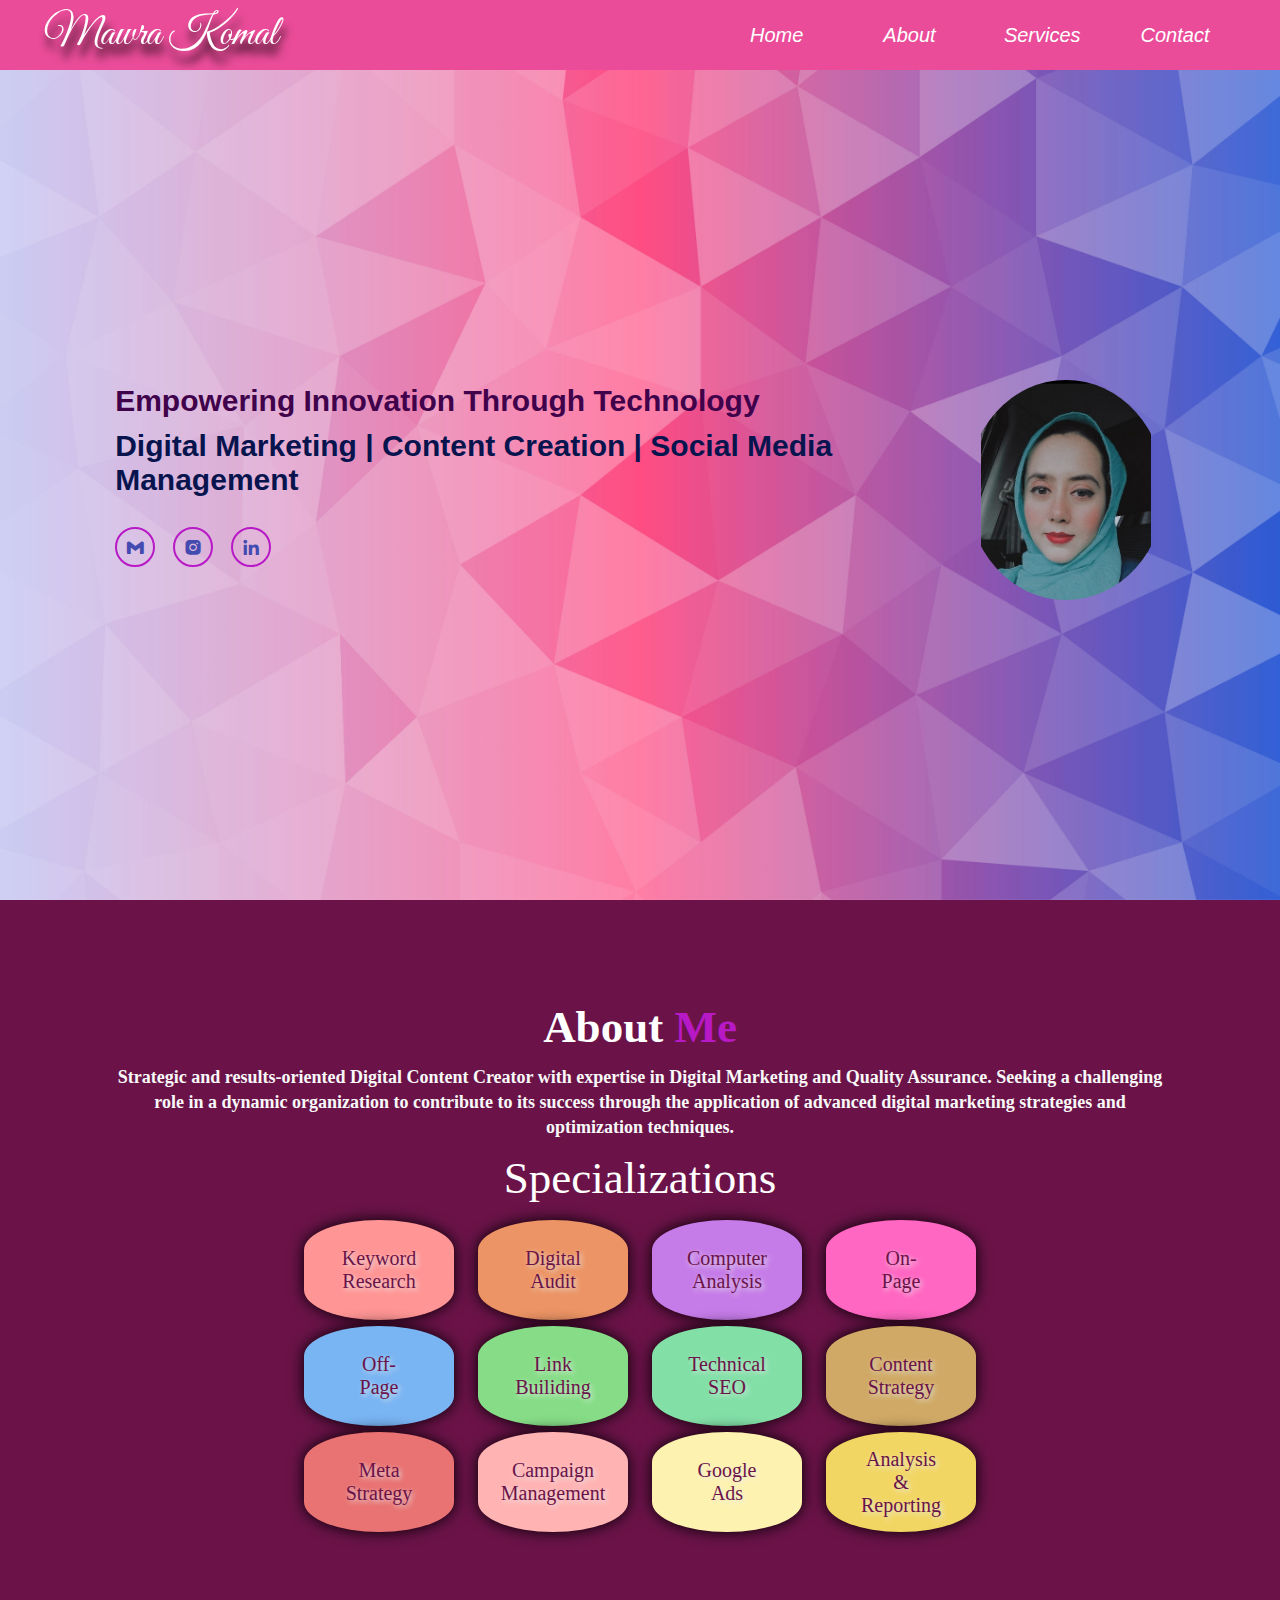
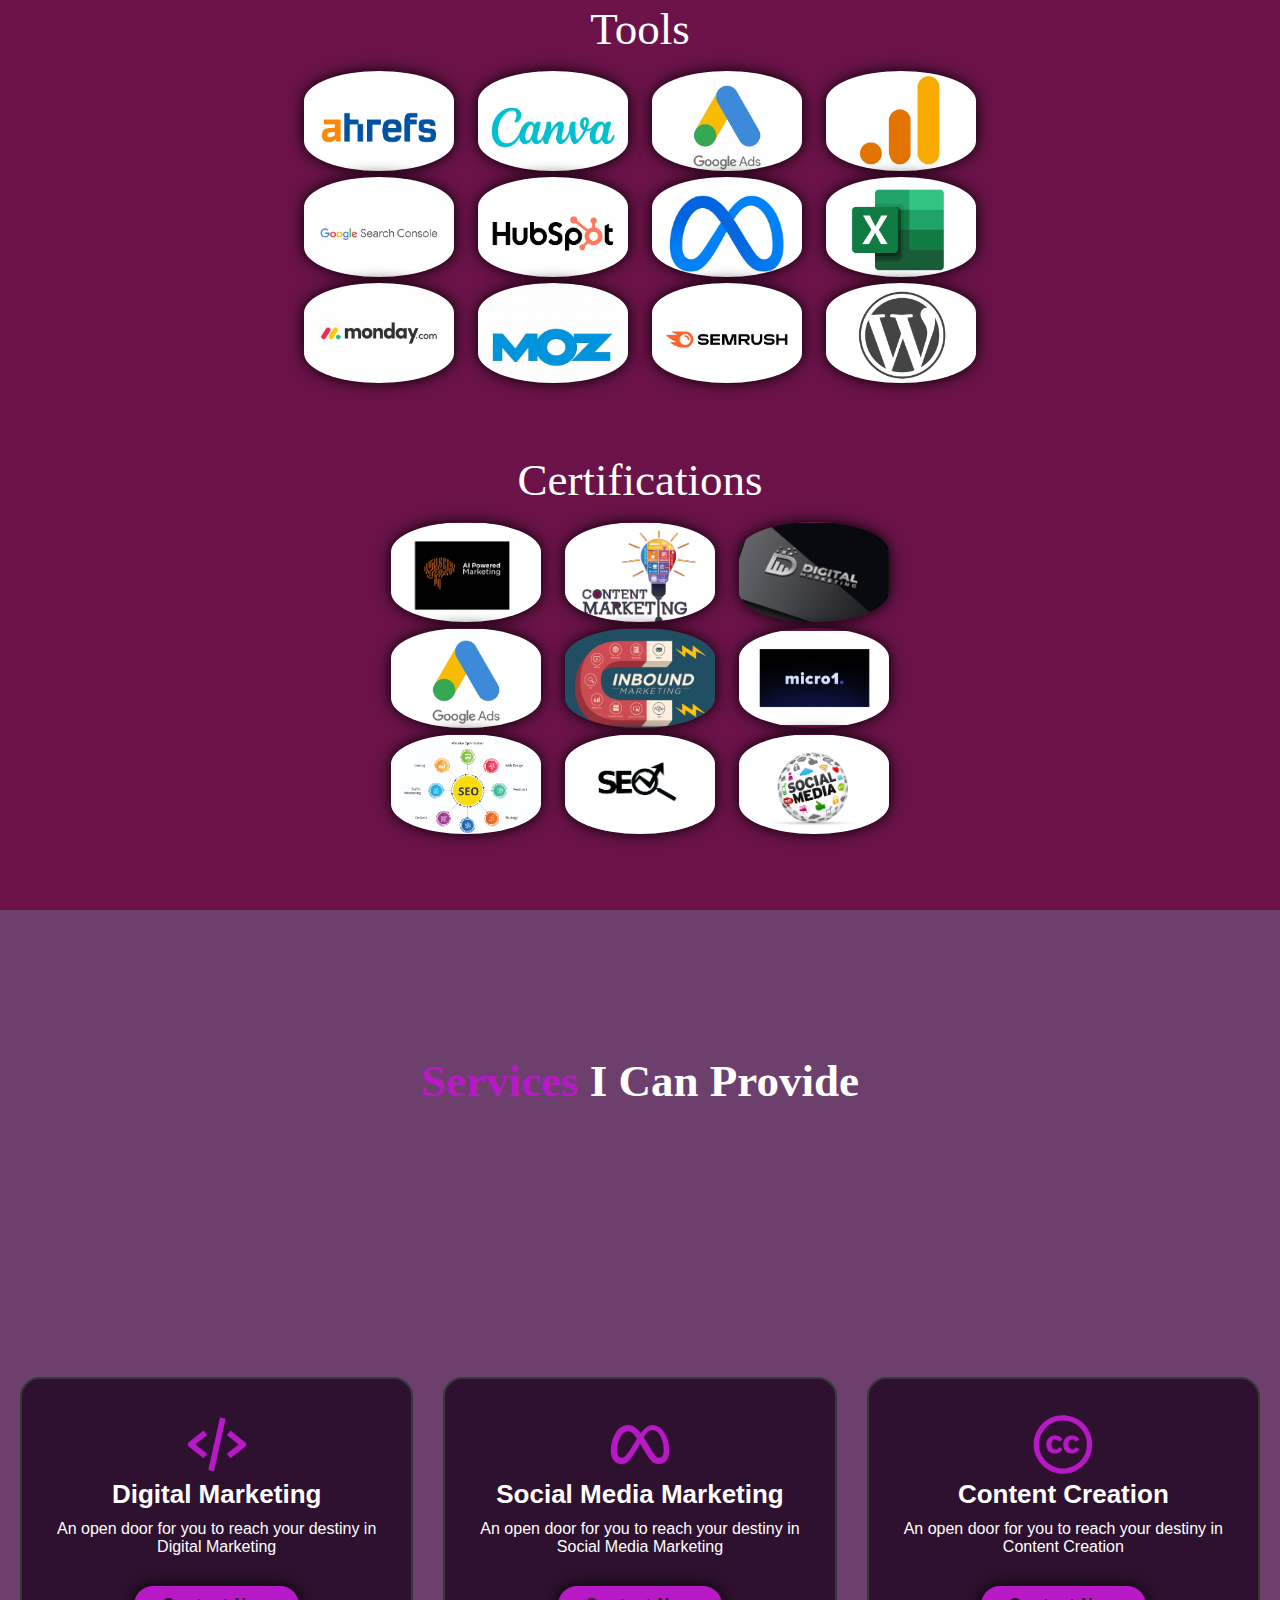
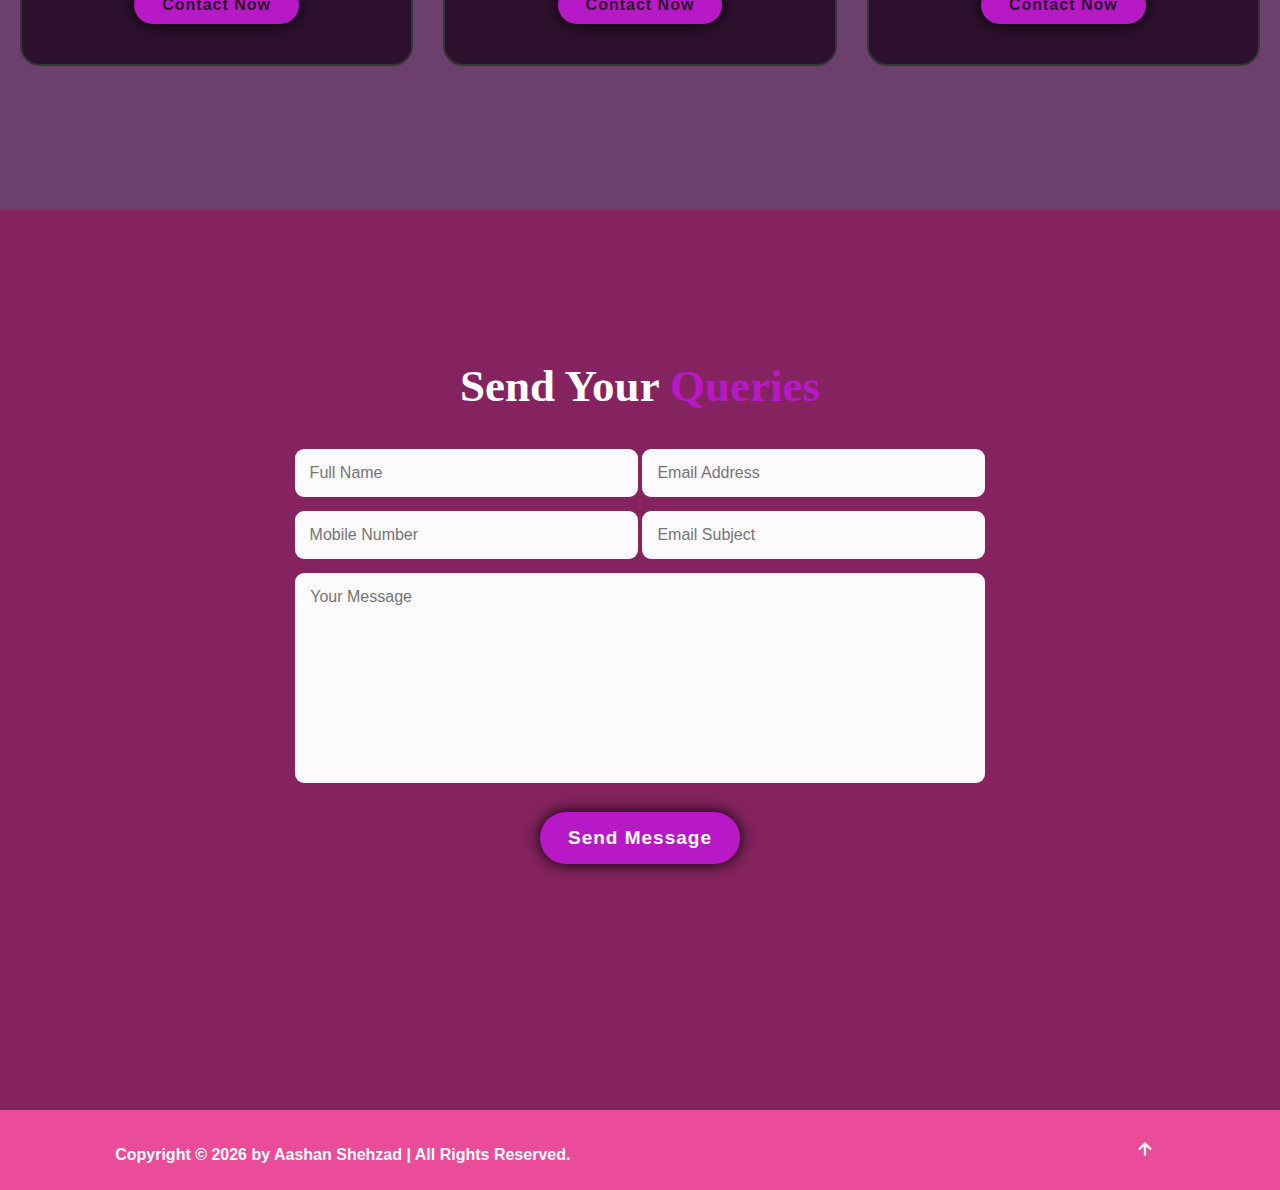
<file: index.html>
<!DOCTYPE html>
<html lang="en">

<head>
    <meta charset="UTF-8">
    <meta http-equiv="X-UA-Compatible" content="IE=edge">
    <meta name="viewport" content="width=device-width, initial-scale=1.0">
    <title>Mawra Komal-Portfolio</title>
    <link href='https://unpkg.com/boxicons@2.1.4/css/boxicons.min.css' rel='stylesheet'>
    <link href="https://fonts.googleapis.com/css2?family=Great+Vibes&display=swap" rel="stylesheet">
    <link href="assets/css/style.css" rel="stylesheet">
    <script src="https://cdn.emailjs.com/dist/email.min.js"></script>

</head>

<body>
    <header class="header">
        <div class="logo">Mawra Komal</div>
        <i class='bx bx-menu' id="menu-icon"></i>
        <nav class="navbar">
            <a href="#home" class="active">Home</a>
            <a href="#about">About</a>
            <a href="#services">Services</a>
            <a href="#contact">Contact</a>
        </nav>
    </header>
    <div></div>
    <section class="home" id="home">
        <div class="home-content">
            <h2 class="animated-text" id="headline">Empowering Innovation Through Technology</h2><br>
            <h3><span class="home-intro">Digital Marketing | Content Creation | Social Media Management </span></h3>

            <div class="social-media">
                <a href="mailto:komalmawra22@gmail.com" target="_blank" title="Send Mail"><i
                        class='bx bxl-gmail'></i></a>
                <a href="https://www.instagram.com/mawra.komal" target="_blank" title="Visit my Instagram"><i
                        class='bx bxl-instagram-alt'></i></a>
                <a href="https://www.linkedin.com/in/mawrakomal" target="_blank" title="Visit my LinkedIn"><i
                        class='bx bxl-linkedin'></i></a>
            </div>
        </div>

        <div class="home-img">
            <img src="assets/images/profile/profile.jpeg" alt="">
        </div>

    </section>
    <section class="about" id="about">
        <div class="about-content">
            <h2 class="heading">About <span class="about-content-span">Me</span></h2><br>
            <h4>Strategic and results-oriented Digital Content Creator with expertise in Digital Marketing and Quality
                Assurance.
                Seeking a challenging role in a dynamic organization to contribute to its success through the
                application of
                advanced digital marketing strategies and optimization techniques.
            </h4><br>

            <div>
                <h2 class="about-heading"> <span class="about-span">Specializations</span></h2><br>
            </div>
            <div class="portfolio-container">

                <div class="portfolio-box">
                    <p>Keyword Research</p>
                </div>
                <div class="portfolio-box">
                    <p>Digital Audit</p>
                </div>
                <div class="portfolio-box">
                    <p>Computer Analysis</p>
                </div>
                <div class="portfolio-box">
                    <p>On-Page</p>
                </div>
            </div>

            <div class="portfolio-container">

                <div class="portfolio-box">
                    <p>Off-Page</p>
                </div>
                <div class="portfolio-box">
                    <p>Link Builiding</p>
                </div>
                <div class="portfolio-box">
                    <p>Technical SEO</p>
                </div>
                <div class="portfolio-box">
                    <p>Content Strategy</p>
                </div>
            </div>

            <div class="portfolio-container">

                <div class="portfolio-box">
                    <p>Meta Strategy</p>
                </div>
                <div class="portfolio-box">
                    <p>Campaign Management</p>
                </div>
                <div class="portfolio-box">
                    <p>Google Ads</p>
                </div>
                <div class="portfolio-box">
                    <p>Analysis & Reporting</p>
                </div>
            </div>

            <br><br><br><br><br><br>
            
            <div>
                <h2 class="about-heading"> <span class="about-span">Tools</span></h2><br>
            </div>
            <div class="portfolio-container">
                <div class="portfolio-box">
                    <img src="assets/images/logos/ahrefs.jpg" alt="">
                </div>
                <div class="portfolio-box">
                    <img src="assets/images/logos/canva.jpg" alt="">
                </div>
                <div class="portfolio-box">
                    <img src="assets/images/logos/google-ads.jpg" alt="">
                </div>
                <div class="portfolio-box">
                    <img src="assets/images/logos/google-analytics.jpg" alt="">
                </div>
            </div>
            <div class="portfolio-container">
                <div class="portfolio-box">
                    <img src="assets/images/logos/google-search-console.jpg" alt="">
                </div>
                <div class="portfolio-box">
                    <img src="assets/images/logos/hubspot.jpg" alt="">
                </div>
                <div class="portfolio-box">
                    <img src="assets/images/logos/meta.jpg" alt="">
                </div>
                <div class="portfolio-box">
                    <img src="assets/images/logos/microsoftexcel.jpg" alt="">
                </div>
            </div>

            <div class="portfolio-container">
                <div class="portfolio-box">
                    <img src="assets/images/logos/monday.jpeg" alt="">
                </div>
                <div class="portfolio-box">
                    <img src="assets/images/logos/Moz.jpeg" alt="">
                </div>
                <div class="portfolio-box">
                    <img src="assets/images/logos/semrush.jpg" alt="">
                </div>
                <div class="portfolio-box">
                    <img src="assets/images/logos/wordpress.png" alt="">
                </div>
            </div>

            <br><br><br><br><br><br>

            <div>
                <h2 class="about-heading"> <span class="about-span">Certifications</span></h2><br>
            </div>
            <div class="portfolio-container">
                <div class="portfolio-box">
                     <a href="assets/images/certs/AI Powered Marketer.png" target="_blank"><img src="assets/images/certs/logos/AI-Powered.png" alt=""></a>
                </div>
                <div class="portfolio-box">
                    <a href="assets/images/certs/Content Marketing Certificate.png" target="_blank"><img src="assets/images/certs/logos/content-marketing.png" alt=""></a>
               </div>
               <div class="portfolio-box">
                <a href="assets/images/certs/Digital Marketing Certificate.png" target="_blank"><img src="assets/images/certs/logos/digital-marketing.avif" alt=""></a>
           </div>
          
            </div>
            <div class="portfolio-container">
                <div class="portfolio-box">
                    <a href="assets/images/certs/Google Ads.png" target="_blank"><img src="assets/images/certs/logos/google-ads.jpg" alt=""></a>
               </div>
               <div class="portfolio-box">
                <a href="assets/images/certs/Inbound Marketing Certificate.png" target="_blank"><img src="assets/images/certs/logos/inbound-marketing.jpg" alt=""></a>
           </div>
           <div class="portfolio-box">
            <a href="assets/images/certs/MICRO 1 Certification.jpg" target="_blank"><img src="assets/images/certs/logos/micro1.png" alt=""></a>
       </div>
      
            </div>

            <div class="portfolio-container">
                <div class="portfolio-box">
                    <a href="assets/images/certs/Seo Fundamentals.png" target="_blank"><img src="assets/images/certs/logos/SEO-Fundamentals.jpg" alt=""></a>
               </div>
               <div class="portfolio-box">
                <a href="assets/images/certs/Seo_strategy.png" target="_blank"><img src="assets/images/certs/logos/SEO-strategy.png" alt=""></a>
           </div>
           <div class="portfolio-box">
            <a href="assets/images/certs/Social Media Certificate.png" target="_blank"><img src="assets/images/certs/logos/inbound-marketing-social-media.jpg" alt=""></a>
       </div>
      
            </div>


        </div>
    </section>

    <section class="services" id="services">
        <h2 class="heading"><span class="about-content-span">Services</span> I Can Provide</h2>
        <div class="services-container">
            <div class="services-box">
                <i class='bx bx-code-alt'></i>
                <h3>Digital Marketing</h3>
                <p>An open door for you to reach your destiny in Digital Marketing</p>
                <a href="#contact" class="btn">Contact Now</a>
            </div>
            <div class="services-box">
                <i class='bx bxl-meta'></i>
                <h3>Social Media Marketing</h3>
                <p>An open door for you to reach your destiny in Social Media Marketing</p>
                <a href="#contact" class="btn">Contact Now</a>
            </div>
            <div class="services-box">
                <i class='bx bxl-creative-commons'></i>
                <h3>Content Creation</h3>
                <p>An open door for you to reach your destiny in Content Creation</p>
                <a href="#contact" class="btn">Contact Now</a>
            </div>
 
        </div>
    </section>
    <section class="contact" id="contact">
        <form id="contact-form">
            <h2 class="heading">Send Your <span class="about-content-span">Queries</span></h2>
            <div class="input-box">
                <input class="input-field" type="text" id="fname" name="fname" placeholder="Full Name" required>
                <input class="input-field" type="email" id="email" name="email" placeholder="Email Address" required>
            </div>
            <div class="input-box">
                <input class="input-field" type="tel" id="contact" name="contact" placeholder="Mobile Number" required>
                <input class="input-field" type="text" id="subject" name="subject" placeholder="Email Subject" required>
            </div>
            <textarea class="input-field" name="msg" id="msg" cols="30" rows="10" placeholder="Your Message" required></textarea>
            <input type="submit" value="Send Message" class="btn">
        </form>
        <div class="alert" id="alert-message"></div>
    </section>
    <footer class="footer">
        <div class="footer-text">
            <p>Copyright &copy; <span id="year" class="footer-span"></span> by <a href="https://pk.linkedin.com/in/aashan-shehzad-7b659a276" style="color: white;">Aashan Shehzad</a> | All Rights Reserved.</p>

        </div>
        <div class="footer-iconTop">
            <a href="#home"><i class='bx bx-up-arrow-alt'></i></a>
        </div>
    </footer>

    <script src="assets/js/script.js"></script>
</body>

</html>
</file>
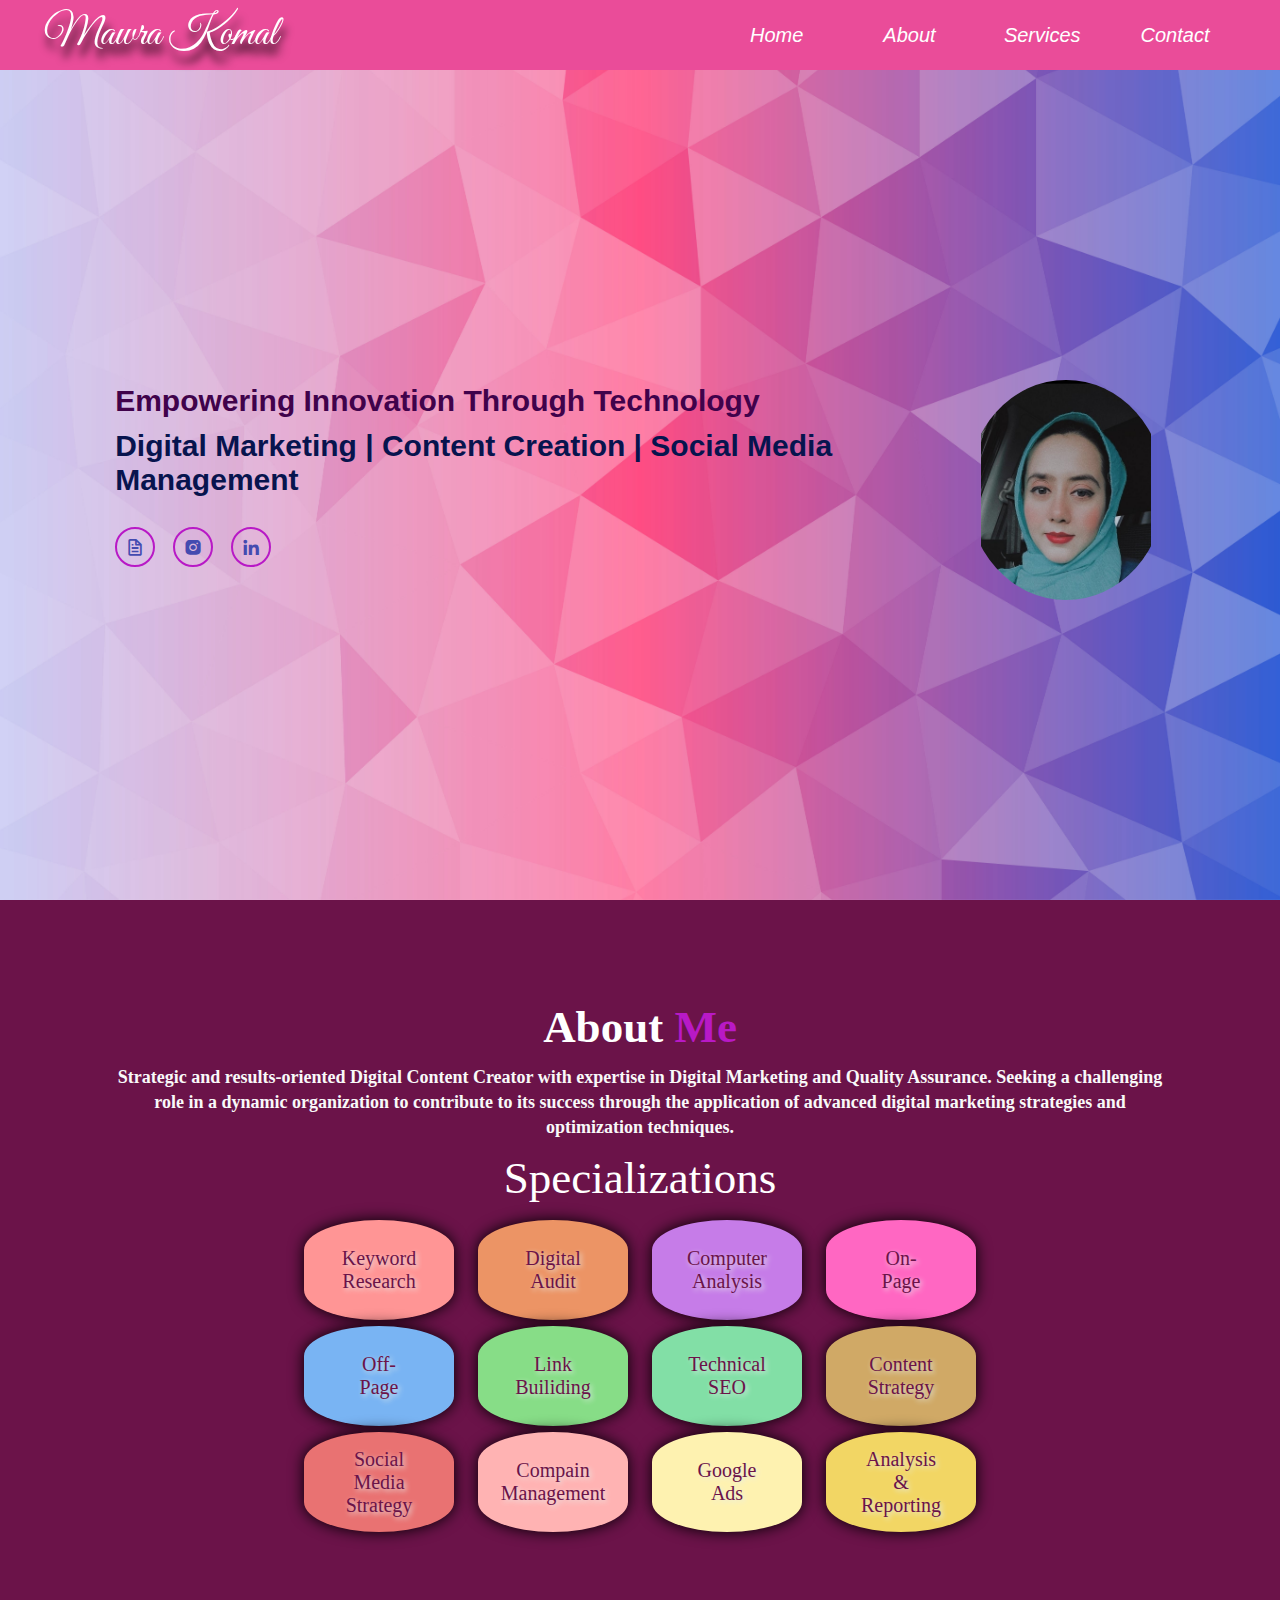
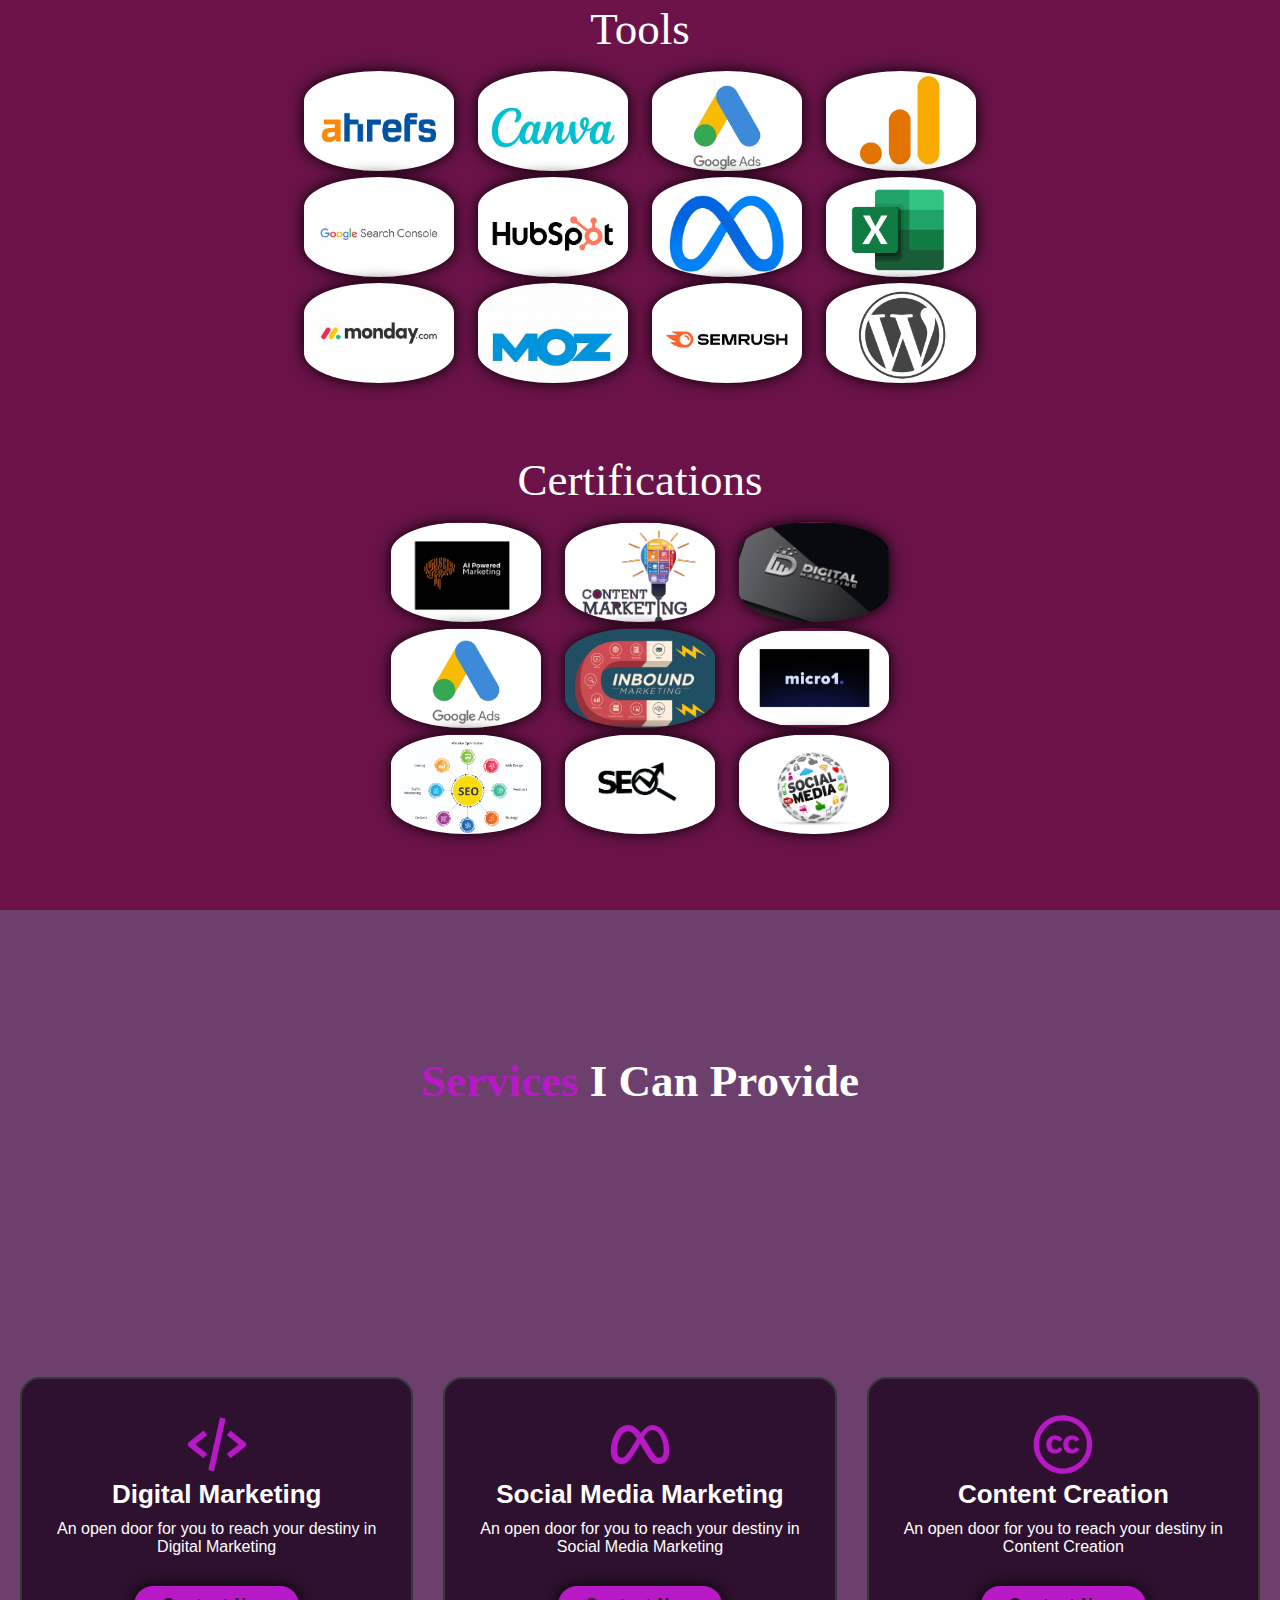
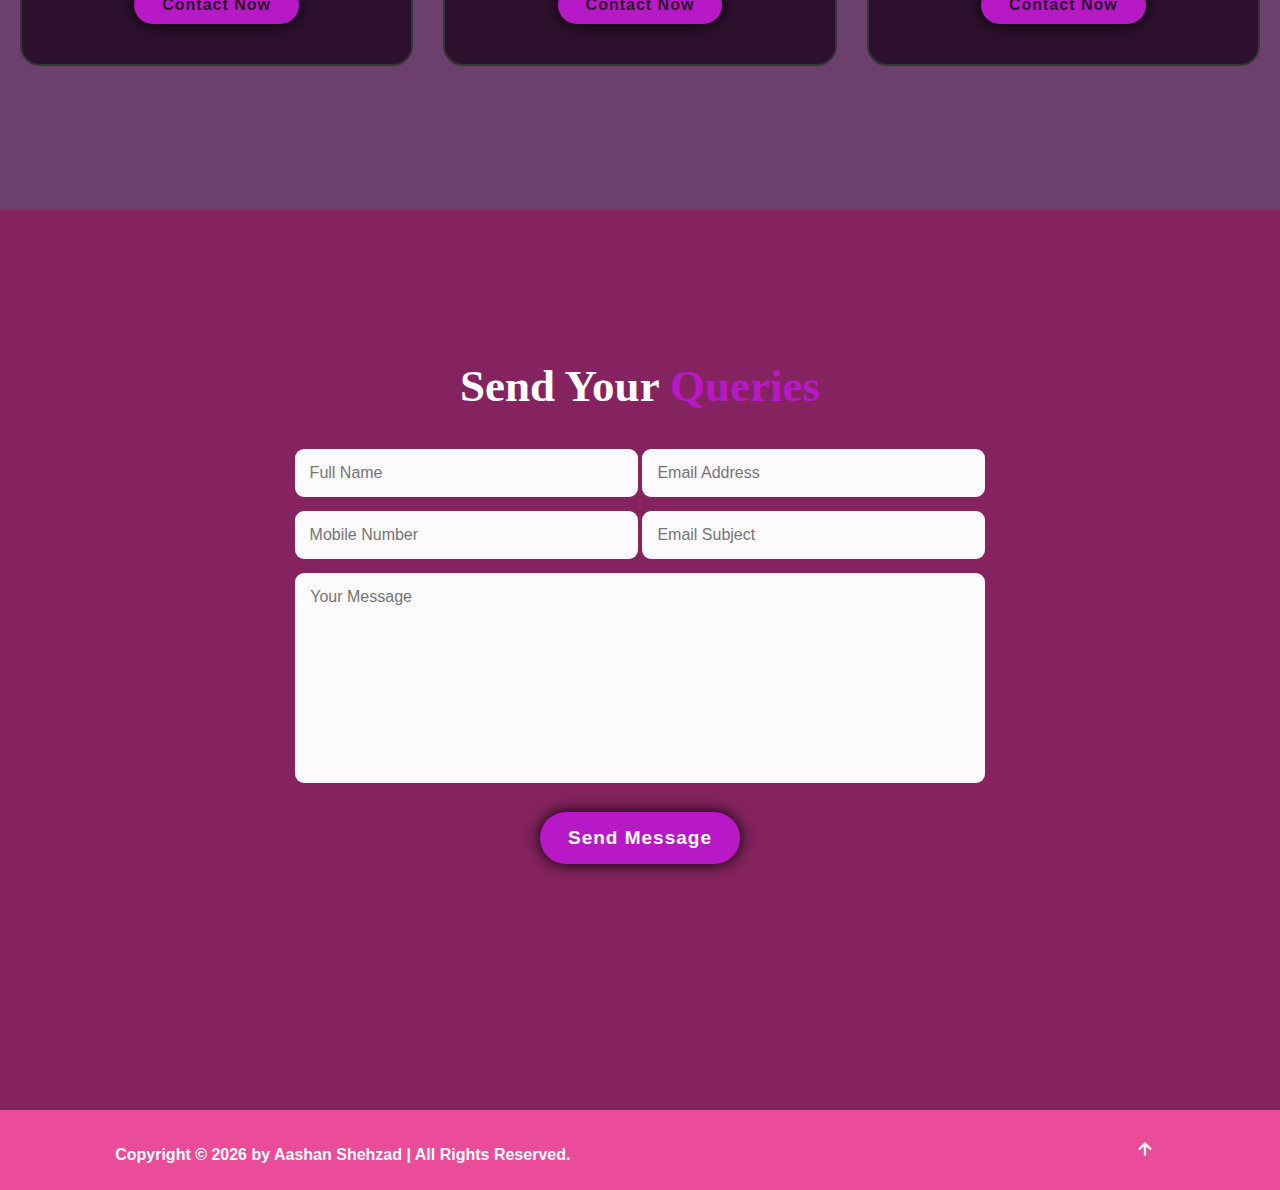
<file: Portfolio/index.html>
<!DOCTYPE html>
<html lang="en">

<head>
    <meta charset="UTF-8">
    <meta http-equiv="X-UA-Compatible" content="IE=edge">
    <meta name="viewport" content="width=device-width, initial-scale=1.0">
    <title>Portfolio Web Site</title>
    <link href='https://unpkg.com/boxicons@2.1.4/css/boxicons.min.css' rel='stylesheet'>
    <link href="https://fonts.googleapis.com/css2?family=Great+Vibes&display=swap" rel="stylesheet">
    <link href="assets/css/style.css" rel="stylesheet">
    <script src="https://cdn.emailjs.com/dist/email.min.js"></script>

</head>

<body>
    <header class="header">
        <div class="logo">Mawra Komal</div>
        <i class='bx bx-menu' id="menu-icon"></i>
        <nav class="navbar">
            <a href="#home" class="active">Home</a>
            <a href="#about">About</a>
            <a href="#services">Services</a>
            <a href="#contact">Contact</a>
        </nav>
    </header>
    <div></div>
    <section class="home" id="home">
        <div class="home-content">
            <h2 class="animated-text" id="headline">Empowering Innovation Through Technology</h2><br>
            <h3><span class="home-intro">Digital Marketing | Content Creation | Social Media Management </span></h3>

            <div class="social-media">
                <a href=".assets/cv/Mk_Cv.pdf" target="_blank" title="View Cv"><i class="bx bx-file"></i></a>
                <a href="https://www.instagram.com/mawra.komal" target="_blank" title="Visit my Instagram"><i
                        class='bx bxl-instagram-alt'></i></a>
                <a href="https://www.linkedin.com/in/mawrakomal" target="_blank" title="Visit my LinkedIn"><i
                        class='bx bxl-linkedin'></i></a>
            </div>
        </div>

        <div class="home-img">
            <img src="assets/images/profile/profile.jpeg" alt="">
        </div>

    </section>
    <section class="about" id="about">
        <div class="about-content">
            <h2 class="heading">About <span class="about-content-span">Me</span></h2><br>
            <h4>Strategic and results-oriented Digital Content Creator with expertise in Digital Marketing and Quality
                Assurance.
                Seeking a challenging role in a dynamic organization to contribute to its success through the
                application of
                advanced digital marketing strategies and optimization techniques.
            </h4><br>

            <div>
                <h2 class="about-heading"> <span class="about-span">Specializations</span></h2><br>
            </div>
            <div class="portfolio-container">

                <div class="portfolio-box">
                    <p>Keyword Research</p>
                </div>
                <div class="portfolio-box">
                    <p>Digital Audit</p>
                </div>
                <div class="portfolio-box">
                    <p>Computer Analysis</p>
                </div>
                <div class="portfolio-box">
                    <p>On-Page</p>
                </div>
            </div>

            <div class="portfolio-container">

                <div class="portfolio-box">
                    <p>Off-Page</p>
                </div>
                <div class="portfolio-box">
                    <p>Link Builiding</p>
                </div>
                <div class="portfolio-box">
                    <p>Technical SEO</p>
                </div>
                <div class="portfolio-box">
                    <p>Content Strategy</p>
                </div>
            </div>

            <div class="portfolio-container">

                <div class="portfolio-box">
                    <p>Social Media Strategy</p>
                </div>
                <div class="portfolio-box">
                    <p>Compain Management</p>
                </div>
                <div class="portfolio-box">
                    <p>Google Ads</p>
                </div>
                <div class="portfolio-box">
                    <p>Analysis & Reporting</p>
                </div>
            </div>

            <br><br><br><br><br><br>
            
            <div>
                <h2 class="about-heading"> <span class="about-span">Tools</span></h2><br>
            </div>
            <div class="portfolio-container">
                <div class="portfolio-box">
                    <img src="assets/images/logos/ahrefs.jpg" alt="">
                </div>
                <div class="portfolio-box">
                    <img src="assets/images/logos/canva.jpg" alt="">
                </div>
                <div class="portfolio-box">
                    <img src="assets/images/logos/google-ads.jpg" alt="">
                </div>
                <div class="portfolio-box">
                    <img src="assets/images/logos/google-analytics.jpg" alt="">
                </div>
            </div>
            <div class="portfolio-container">
                <div class="portfolio-box">
                    <img src="assets/images/logos/google-search-console.jpg" alt="">
                </div>
                <div class="portfolio-box">
                    <img src="assets/images/logos/hubspot.jpg" alt="">
                </div>
                <div class="portfolio-box">
                    <img src="assets/images/logos/meta.jpg" alt="">
                </div>
                <div class="portfolio-box">
                    <img src="assets/images/logos/microsoftexcel.jpg" alt="">
                </div>
            </div>

            <div class="portfolio-container">
                <div class="portfolio-box">
                    <img src="assets/images/logos/monday.jpeg" alt="">
                </div>
                <div class="portfolio-box">
                    <img src="assets/images/logos/Moz.jpeg" alt="">
                </div>
                <div class="portfolio-box">
                    <img src="assets/images/logos/semrush.jpg" alt="">
                </div>
                <div class="portfolio-box">
                    <img src="assets/images/logos/wordpress.png" alt="">
                </div>
            </div>

            <br><br><br><br><br><br>

            <div>
                <h2 class="about-heading"> <span class="about-span">Certifications</span></h2><br>
            </div>
            <div class="portfolio-container">
                <div class="portfolio-box">
                     <a href="assets/images/certs/AI Powered Marketer.png" target="_blank"><img src="assets/images/certs/logos/AI-Powered.png" alt=""></a>
                </div>
                <div class="portfolio-box">
                    <a href="assets/images/certs/Content Marketing Certificate.png" target="_blank"><img src="assets/images/certs/logos/content-marketing.png" alt=""></a>
               </div>
               <div class="portfolio-box">
                <a href="assets/images/certs/Digital Marketing Certificate.png" target="_blank"><img src="assets/images/certs/logos/digital-marketing.avif" alt=""></a>
           </div>
          
            </div>
            <div class="portfolio-container">
                <div class="portfolio-box">
                    <a href="assets/images/certs/Google Ads.png" target="_blank"><img src="assets/images/certs/logos/google-ads.jpg" alt=""></a>
               </div>
               <div class="portfolio-box">
                <a href="../assets/images/certs/Inbound Marketing Certificate.png" target="_blank"><img src="assets/images/certs/logos/inbound-marketing.jpg" alt=""></a>
           </div>
           <div class="portfolio-box">
            <a href="assets/images/certs/MICRO 1 Certification.jpg" target="_blank"><img src="assets/images/certs/logos/micro1.png" alt=""></a>
       </div>
      
            </div>

            <div class="portfolio-container">
                <div class="portfolio-box">
                    <a href="assets/images/certs/Seo Fundamentals.png" target="_blank"><img src="assets/images/certs/logos/SEO-Fundamentals.jpg" alt=""></a>
               </div>
               <div class="portfolio-box">
                <a href="assets/images/certs/Seo_strategy.png" target="_blank"><img src="assets/images/certs/logos/SEO-strategy.png" alt=""></a>
           </div>
           <div class="portfolio-box">
            <a href="assets/images/certs/Social Media Certificate.png" target="_blank"><img src="assets/images/certs/logos/inbound-marketing-social-media.jpg" alt=""></a>
       </div>
      
            </div>


        </div>
    </section>

    <section class="services" id="services">
        <h2 class="heading"><span class="about-content-span">Services</span> I Can Provide</h2>
        <div class="services-container">
            <div class="services-box">
                <i class='bx bx-code-alt'></i>
                <h3>Digital Marketing</h3>
                <p>An open door for you to reach your destiny in Digital Marketing</p>
                <a href="#contact" class="btn">Contact Now</a>
            </div>
            <div class="services-box">
                <i class='bx bxl-meta'></i>
                <h3>Social Media Marketing</h3>
                <p>An open door for you to reach your destiny in Social Media Marketing</p>
                <a href="#contact" class="btn">Contact Now</a>
            </div>
            <div class="services-box">
                <i class='bx bxl-creative-commons'></i>
                <h3>Content Creation</h3>
                <p>An open door for you to reach your destiny in Content Creation</p>
                <a href="#contact" class="btn">Contact Now</a>
            </div>
 
        </div>
    </section>
    <section class="contact" id="contact">
        <form id="contact-form">
            <h2 class="heading">Send Your <span class="about-content-span">Queries</span></h2>
            <div class="input-box">
                <input class="input-field" type="text" id="fname" name="fname" placeholder="Full Name" required>
                <input class="input-field" type="email" id="email" name="email" placeholder="Email Address" required>
            </div>
            <div class="input-box">
                <input class="input-field" type="tel" id="contact" name="contact" placeholder="Mobile Number" required>
                <input class="input-field" type="text" id="subject" name="subject" placeholder="Email Subject" required>
            </div>
            <textarea class="input-field" name="msg" id="msg" cols="30" rows="10" placeholder="Your Message" required></textarea>
            <input type="submit" value="Send Message" class="btn">
        </form>
        <div class="alert" id="alert-message"></div>
    </section>
    <footer class="footer">
        <div class="footer-text">
            <p>Copyright &copy; <span id="year" class="footer-span"></span> by Aashan Shehzad | All Rights Reserved.</p>

        </div>
        <div class="footer-iconTop">
            <a href="#home"><i class='bx bx-up-arrow-alt'></i></a>
        </div>
    </footer>

    <script src="assets/js/script.js"></script>
</body>

</html>
</file>
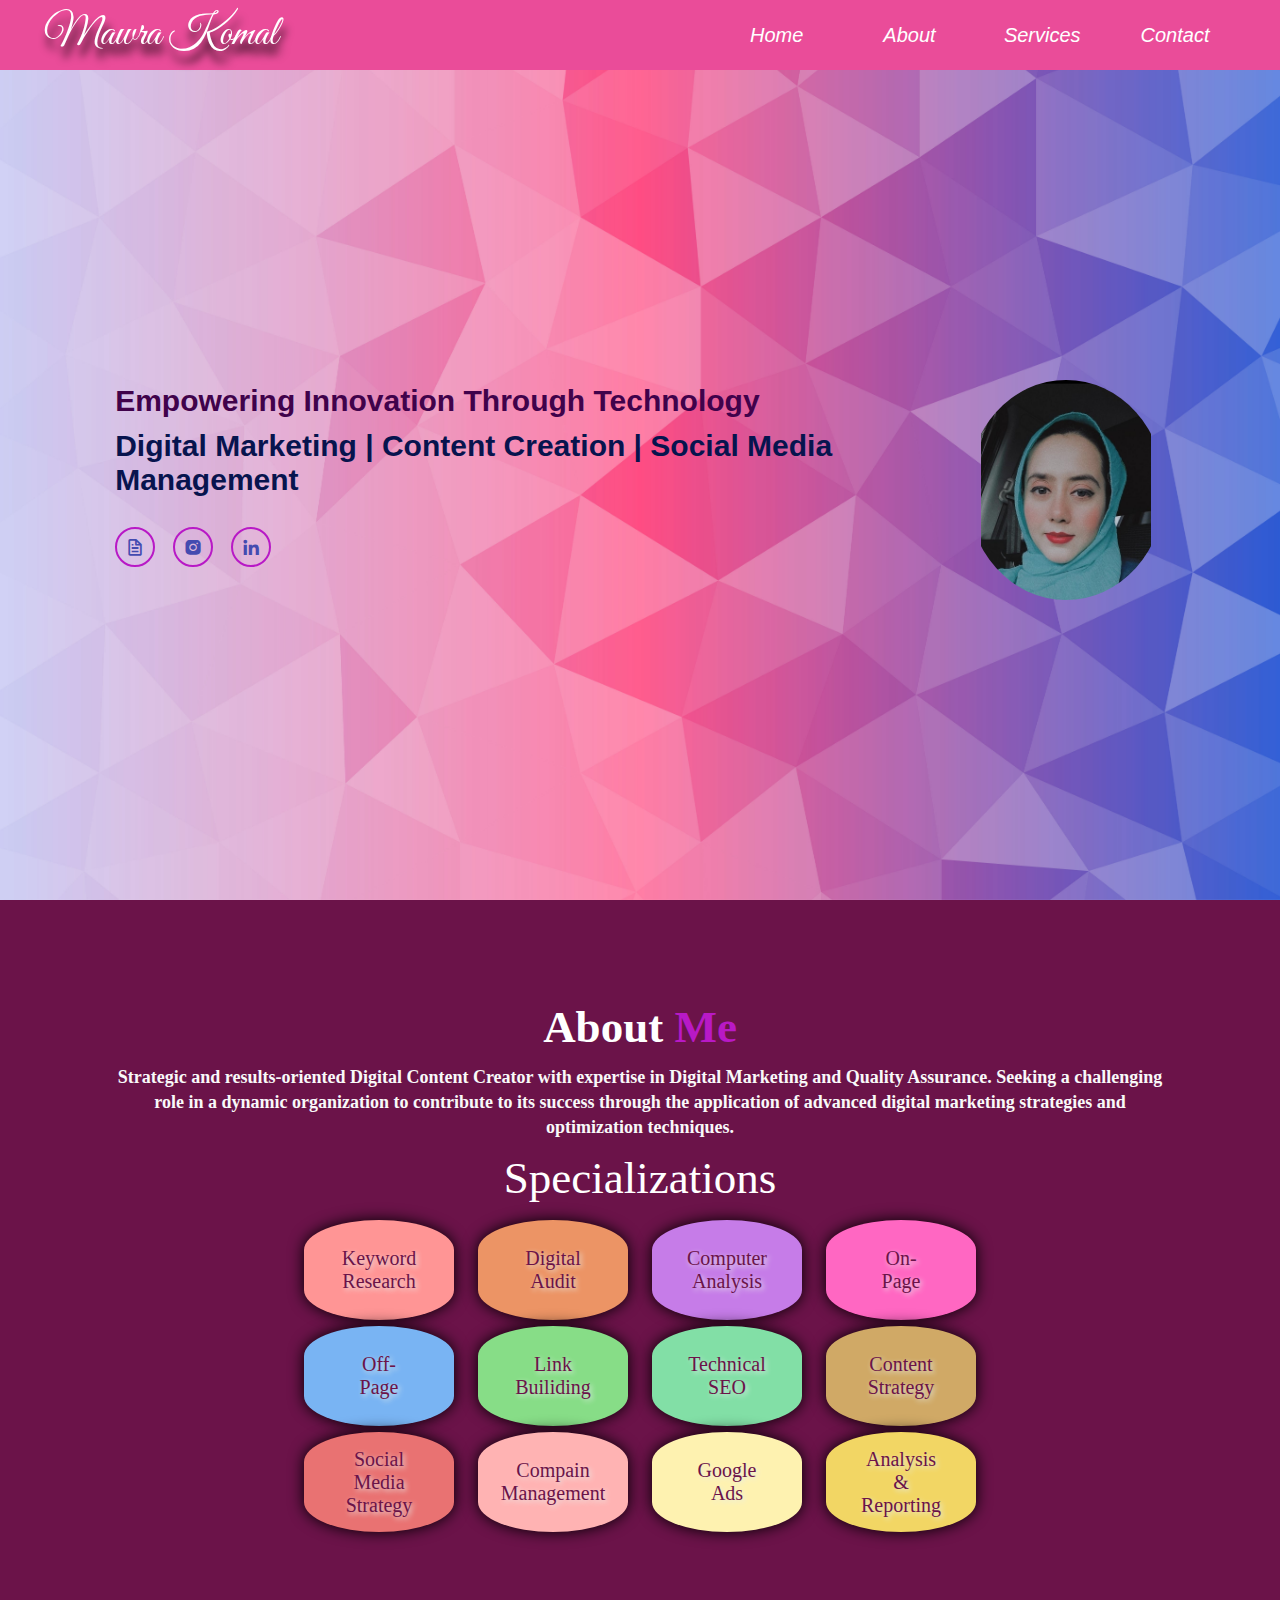
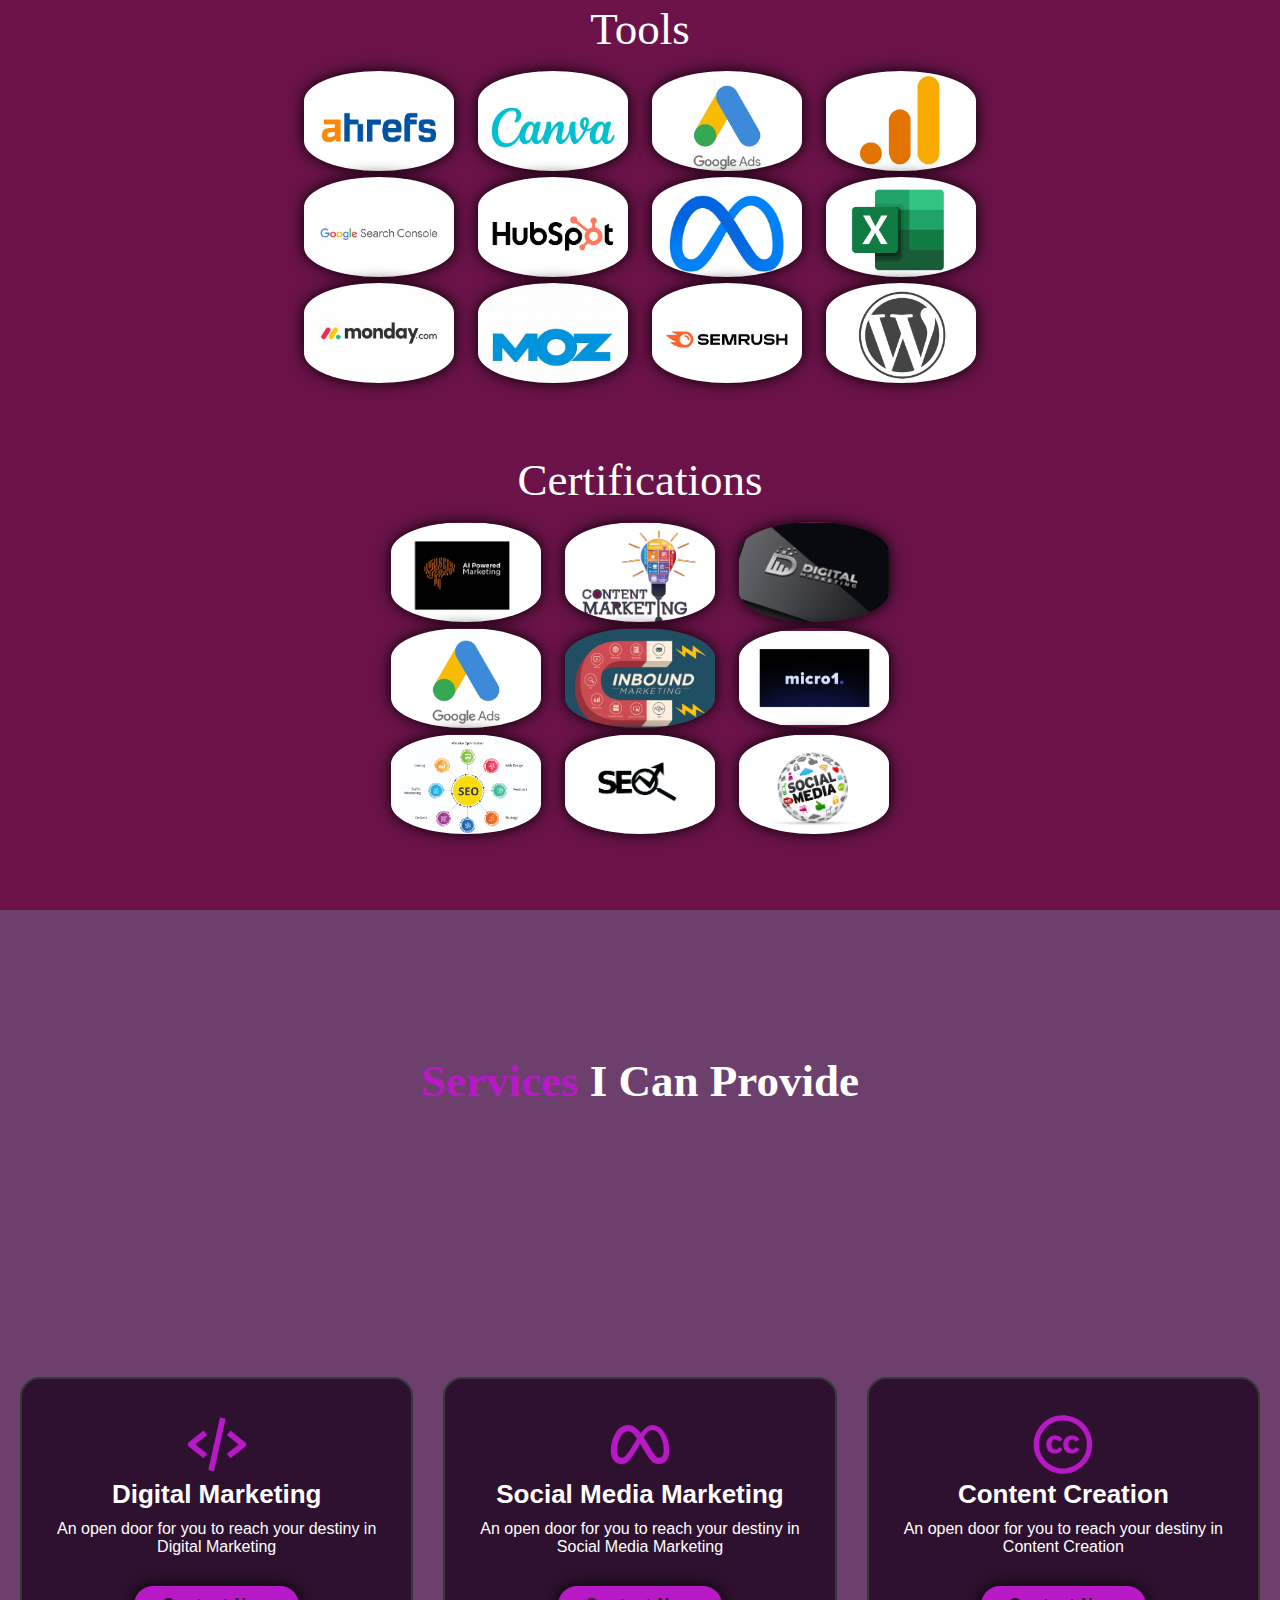
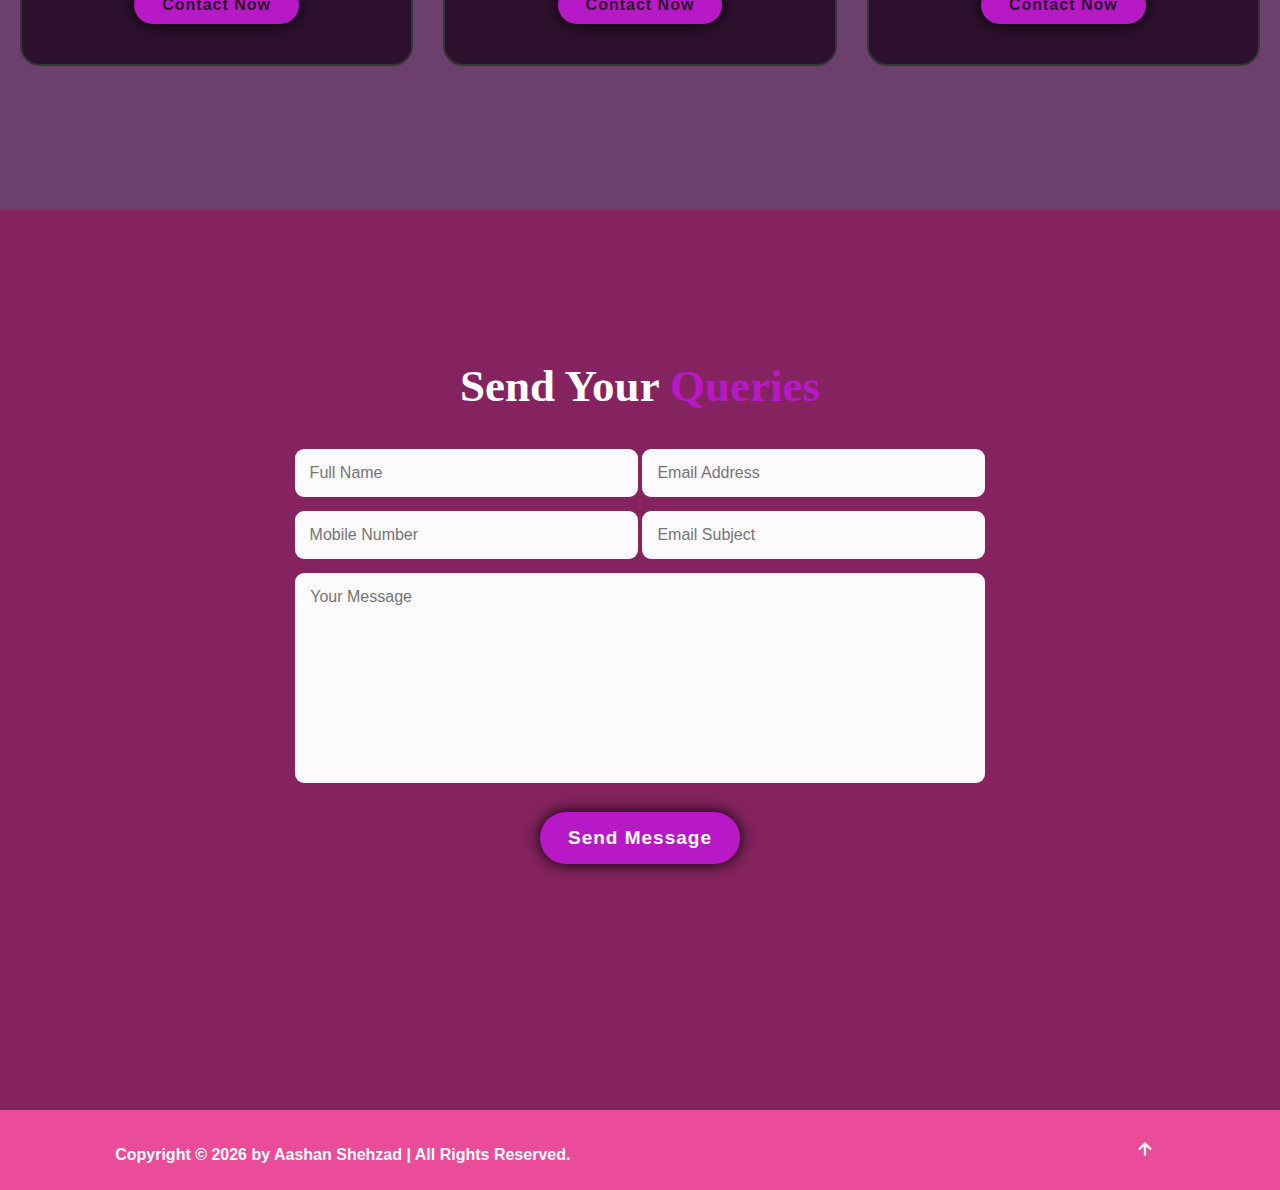
<file: Portfolio/frontend/Home.html>
<!DOCTYPE html>
<html lang="en">

<head>
    <meta charset="UTF-8">
    <meta http-equiv="X-UA-Compatible" content="IE=edge">
    <meta name="viewport" content="width=device-width, initial-scale=1.0">
    <title>Portfolio Web Site</title>
    <link href="../assets/css/style.css" rel="stylesheet">
    <link href='https://unpkg.com/boxicons@2.1.4/css/boxicons.min.css' rel='stylesheet'>
    <link href="https://fonts.googleapis.com/css2?family=Great+Vibes&display=swap" rel="stylesheet">
    <link href="/assets/css/style.css" rel="stylesheet">
    <script src="https://cdn.emailjs.com/dist/email.min.js"></script>

</head>

<body>
    <header class="header">
        <div class="logo">Mawra Komal</div>
        <i class='bx bx-menu' id="menu-icon"></i>
        <nav class="navbar">
            <a href="#home" class="active">Home</a>
            <a href="#about">About</a>
            <a href="#services">Services</a>
            <a href="#contact">Contact</a>
        </nav>
    </header>
    <div></div>
    <section class="home" id="home">
        <div class="home-content">
            <h2 class="animated-text" id="headline">Empowering Innovation Through Technology</h2><br>
            <h3><span class="home-intro">Digital Marketing | Content Creation | Social Media Management </span></h3>

            <div class="social-media">
                <a href="../assets/cv/Mk_Cv.pdf" target="_blank" title="View Cv"><i class="bx bx-file"></i></a>
                <a href="https://www.instagram.com/mawra.komal" target="_blank" title="Visit my Instagram"><i
                        class='bx bxl-instagram-alt'></i></a>
                <a href="https://www.linkedin.com/in/mawrakomal" target="_blank" title="Visit my LinkedIn"><i
                        class='bx bxl-linkedin'></i></a>
            </div>
        </div>

        <div class="home-img">
            <img src="../assets/images/profile/profile.jpeg" alt="">
        </div>

    </section>
    <section class="about" id="about">
        <div class="about-content">
            <h2 class="heading">About <span class="about-content-span">Me</span></h2><br>
            <h4>Strategic and results-oriented Digital Content Creator with expertise in Digital Marketing and Quality
                Assurance.
                Seeking a challenging role in a dynamic organization to contribute to its success through the
                application of
                advanced digital marketing strategies and optimization techniques.
            </h4><br>

            <div>
                <h2 class="about-heading"> <span class="about-span">Specializations</span></h2><br>
            </div>
            <div class="portfolio-container">

                <div class="portfolio-box">
                    <p>Keyword Research</p>
                </div>
                <div class="portfolio-box">
                    <p>Digital Audit</p>
                </div>
                <div class="portfolio-box">
                    <p>Computer Analysis</p>
                </div>
                <div class="portfolio-box">
                    <p>On-Page</p>
                </div>
            </div>

            <div class="portfolio-container">

                <div class="portfolio-box">
                    <p>Off-Page</p>
                </div>
                <div class="portfolio-box">
                    <p>Link Builiding</p>
                </div>
                <div class="portfolio-box">
                    <p>Technical SEO</p>
                </div>
                <div class="portfolio-box">
                    <p>Content Strategy</p>
                </div>
            </div>

            <div class="portfolio-container">

                <div class="portfolio-box">
                    <p>Social Media Strategy</p>
                </div>
                <div class="portfolio-box">
                    <p>Compain Management</p>
                </div>
                <div class="portfolio-box">
                    <p>Google Ads</p>
                </div>
                <div class="portfolio-box">
                    <p>Analysis & Reporting</p>
                </div>
            </div>

            <br><br><br><br><br><br>
            
            <div>
                <h2 class="about-heading"> <span class="about-span">Tools</span></h2><br>
            </div>
            <div class="portfolio-container">
                <div class="portfolio-box">
                    <img src="../assets/images/logos/ahrefs.jpg" alt="">
                </div>
                <div class="portfolio-box">
                    <img src="../assets/images/logos/canva.jpg" alt="">
                </div>
                <div class="portfolio-box">
                    <img src="../assets/images/logos/google-ads.jpg" alt="">
                </div>
                <div class="portfolio-box">
                    <img src="../assets/images/logos/google-analytics.jpg" alt="">
                </div>
            </div>
            <div class="portfolio-container">
                <div class="portfolio-box">
                    <img src="../assets/images/logos/google-search-console.jpg" alt="">
                </div>
                <div class="portfolio-box">
                    <img src="../assets/images/logos/hubspot.jpg" alt="">
                </div>
                <div class="portfolio-box">
                    <img src="../assets/images/logos/meta.jpg" alt="">
                </div>
                <div class="portfolio-box">
                    <img src="../assets/images/logos/microsoftexcel.jpg" alt="">
                </div>
            </div>

            <div class="portfolio-container">
                <div class="portfolio-box">
                    <img src="../assets/images/logos/monday.jpeg" alt="">
                </div>
                <div class="portfolio-box">
                    <img src="../assets/images/logos/Moz.jpeg" alt="">
                </div>
                <div class="portfolio-box">
                    <img src="../assets/images/logos/semrush.jpg" alt="">
                </div>
                <div class="portfolio-box">
                    <img src="../assets/images/logos/wordpress.png" alt="">
                </div>
            </div>

            <br><br><br><br><br><br>

            <div>
                <h2 class="about-heading"> <span class="about-span">Certifications</span></h2><br>
            </div>
            <div class="portfolio-container">
                <div class="portfolio-box">
                     <a href="../assets/images/certs/AI Powered Marketer.png" target="_blank"><img src="../assets/images/certs/logos/AI-Powered.png" alt=""></a>
                </div>
                <div class="portfolio-box">
                    <a href="../assets/images/certs/Content Marketing Certificate.png" target="_blank"><img src="../assets/images/certs/logos/content-marketing.png" alt=""></a>
               </div>
               <div class="portfolio-box">
                <a href="../assets/images/certs/Digital Marketing Certificate.png" target="_blank"><img src="../assets/images/certs/logos/digital-marketing.avif" alt=""></a>
           </div>
          
            </div>
            <div class="portfolio-container">
                <div class="portfolio-box">
                    <a href="../assets/images/certs/Google Ads.png" target="_blank"><img src="../assets/images/certs/logos/google-ads.jpg" alt=""></a>
               </div>
               <div class="portfolio-box">
                <a href="../assets/images/certs/Inbound Marketing Certificate.png" target="_blank"><img src="../assets/images/certs/logos/inbound-marketing.jpg" alt=""></a>
           </div>
           <div class="portfolio-box">
            <a href="../assets/images/certs/MICRO 1 Certification.jpg" target="_blank"><img src="../assets/images/certs/logos/micro1.png" alt=""></a>
       </div>
      
            </div>

            <div class="portfolio-container">
                <div class="portfolio-box">
                    <a href="../assets/images/certs/Seo Fundamentals.png" target="_blank"><img src="../assets/images/certs/logos/SEO-Fundamentals.jpg" alt=""></a>
               </div>
               <div class="portfolio-box">
                <a href="../assets/images/certs/Seo_strategy.png" target="_blank"><img src="../assets/images/certs/logos/SEO-strategy.png" alt=""></a>
           </div>
           <div class="portfolio-box">
            <a href="../assets/images/certs/Social Media Certificate.png" target="_blank"><img src="../assets/images/certs/logos/inbound-marketing-social-media.jpg" alt=""></a>
       </div>
      
            </div>


        </div>
    </section>

    <section class="services" id="services">
        <h2 class="heading"><span class="about-content-span">Services</span> I Can Provide</h2>
        <div class="services-container">
            <div class="services-box">
                <i class='bx bx-code-alt'></i>
                <h3>Digital Marketing</h3>
                <p>An open door for you to reach your destiny in Digital Marketing</p>
                <a href="#contact" class="btn">Contact Now</a>
            </div>
            <div class="services-box">
                <i class='bx bxl-meta'></i>
                <h3>Social Media Marketing</h3>
                <p>An open door for you to reach your destiny in Social Media Marketing</p>
                <a href="#contact" class="btn">Contact Now</a>
            </div>
            <div class="services-box">
                <i class='bx bxl-creative-commons'></i>
                <h3>Content Creation</h3>
                <p>An open door for you to reach your destiny in Content Creation</p>
                <a href="#contact" class="btn">Contact Now</a>
            </div>
 
        </div>
    </section>
    <section class="contact" id="contact">
        <form id="contact-form">
            <h2 class="heading">Send Your <span class="about-content-span">Queries</span></h2>
            <div class="input-box">
                <input class="input-field" type="text" id="fname" name="fname" placeholder="Full Name" required>
                <input class="input-field" type="email" id="email" name="email" placeholder="Email Address" required>
            </div>
            <div class="input-box">
                <input class="input-field" type="tel" id="contact" name="contact" placeholder="Mobile Number" required>
                <input class="input-field" type="text" id="subject" name="subject" placeholder="Email Subject" required>
            </div>
            <textarea class="input-field" name="msg" id="msg" cols="30" rows="10" placeholder="Your Message" required></textarea>
            <input type="submit" value="Send Message" class="btn">
        </form>
        <div class="alert" id="alert-message"></div>
    </section>
    <footer class="footer">
        <div class="footer-text">
            <p>Copyright &copy; <span id="year" class="footer-span"></span> by Aashan Shehzad | All Rights Reserved.</p>

        </div>
        <div class="footer-iconTop">
            <a href="#home"><i class='bx bx-up-arrow-alt'></i></a>
        </div>
    </footer>

    <script src="../assets/js/script.js"></script>
</body>

</html>
</file>
<file: assets/css/style.css>
* {
  margin: 0;
  padding: 0;
  box-sizing: border-box;
  text-decoration: none;
  border: none;
  outline: none;
  scroll-behavior: smooth;
  font-family: 'Poppins', sans-serif;

}

@keyframes colorChange {
  0% {
    color: linear-gradient(135deg, #ff7f50, #ff1493);
  }

  25% {
    color: linear-gradient(135deg, #00bfff, #6a5acd);
  }

  50% {
    color: linear-gradient(135deg, #1f242d, #ff7f50);
  }

  75% {
    color: linear-gradient(135deg, #ff1493, #6a5acd);
  }

  100% {
    color: linear-gradient(135deg, #00bfff, #ff7f50);
  }
}

/*body {
    animation: colorChange 5s infinite;
    background-size: 400% 400%;
  }*/
:root {
  --bg-color: #323936;
  --second-bg-colour: #323936;
  --text-colour: #fff;
  --main-colour: rgb(184, 25, 198);

}

html {
  font-size: 62.5%;
  overflow-x: hidden;
  scroll-behavior: smooth;

}

body {
  background: #d299c2;
  color: var(--text-colour);

}

section {
  min-height: 100vh;
  padding: 10rem 9% 2rem;
}

.header {
  position: fixed;
  top: 0;
  left: 0;
  width: 100%;
  background: rgb(234, 76, 153);
  display: flex;
  justify-content: space-between;
  align-items: center;
  z-index: 100;


}

.logo {
  font-family: 'Great Vibes', cursive;
  font-size: 4rem;
  padding: 10px 50px;
  display: inline-block;
  text-shadow: 2px 2px 5px #181616;
  text-align: center;
}

.logo:hover {
  transform: scale(1.05);
  transition: all 0.3s ease-in-out;
  text-shadow: 2px 10px 8px #000000;

}

.navbar a {
  font-size: 2.0rem;
  color: var(--text-colour);
  margin-right: 8rem;
  transition: .3s;
  display: inline-flex;
  justify-content: center;
  align-items: center;
  width: 5rem;
  height: 2rem;
  font-style:oblique;

}
.about-content-span{
color: var(--main-colour);
font-family:Georgia, 'Times New Roman', Times, serif;
}
.navbar a:hover,
navbar a:active {
  color: var(--text-colour);
  transform: scale(1.05);
  transition: all 0.3s ease-in-out;
  text-shadow: 2px 10px 8px #000000;

}


#menu-icon {
  font-size: 3rem;
  color: var(--text-colour);
  display: none;
}

.home {
  display: flex;
  align-items: center;
  justify-content: center;
  background-image: url('../images/main-bg.jpg');
  background-size: cover;
  background-position: center center;
  background-repeat: no-repeat;
  color: #444bb0;

}

.home-img {
  width: 220px;
  height: 220px;
  border-radius: 50%;
  margin-left: 35px;
  overflow: hidden;
  display: flex;
  justify-content: center;
  align-items: center;
  
}

.home-img img {
  width: 100%;
  height: 130%;
  object-fit: contain;
}

.home-intro {
  color: rgb(7, 20, 78);
}

.home-content h3 {
  font-size: 3.0rem;
  font-weight: 600;
  
  color: rgb(56, 106, 145);
}

.home-content h3:bth-of-type(2) {

  margin-right: 2rem;
}
.animated-text{
  font-size: 3.0rem;
  font-weight: 600;
  color: rgb(64, 2, 75);
}

.home-content h1 {
  font-size: 5.6rem;
  font-weight: 700;
  line-height: 1.3;
}

.home-content p {
  font-size: 1.6rem;
  margin-left: 0;
}

.social-media a {
  display: inline-flex;
  justify-content: center;
  align-items: center;
  width: 4rem;
  height: 4rem;
  background: transparent;
  border: .2rem solid var(--main-colour);
  border-radius: 50px;
  font-size: 2rem;
  color: var(--main-color);
  margin: 3rem 1.5rem 3rem 0;
  transition: .5sec ease;
}

.social-media a:hover {
  background-color: var(--main-colour);
  color: var(--second-bg-colour);
  box-shadow: 0 0 2rem var(--main-colour);

}

.btn {
  display: inline-block;
  padding: 1rem 2.8rem;
  background-color: var(--main-colour);
  border-radius: 4rem;
  box-shadow: 0 0 1.6rem rgb(0,0,0);
  font-size: 1.6rem;
  color: rgb(46, 17, 46);
  letter-spacing: .1rem;
  font-weight: 700;
  transition: .5s ease;
}

.btn:hover {
  box-shadow: none;
  color: white;
  font-size: 1.8rem;
  

}

.about {
  display: flex;
  justify-content: center;
  align-items: center;
  gap: 2rem;
  margin-top: 0;
  background: #6b1349
}

.about-content {
  margin-bottom: 5%;
}

.about-img img {
  width: 30vw;
}

.cd1 {
  background-color: rgba(225, 255, 225, 0.1);
  color: white;
}

.heading {
  font-family:Georgia, 'Times New Roman', Times, serif;
  text-align: center;
  align-items: center;
  justify-content: center;
  font-size: 4.5rem;
}

.heading:hover {
  text-shadow: 0 0 15px rgba(255, 105, 180, 0.5);
  color: var(--main-colour);
}

.about-span {
  text-align: center;  
  font-family:Georgia, 'Times New Roman', Times, serif;
  font-size: 4.5rem;
  font-weight: 300;
  color: white;

}

.about-heading {
  text-align: center;
  justify-content: center;
  align-items: center;
  color: white;
}

.about-content h2 {
  text-align: center;
  line-height: 1.2;

}

.about-content h3 {
  font-size: 2.6rem;
}

.about-content h4 {
  font-size: 1.8rem;
  line-height: 25px;
  text-align: center;
  align-items: center;
  font-family:Georgia, 'Times New Roman', Times, serif;;
  color: #f9f9f9;

}

.about p {
  font-family: cursive;
  font-size: 2rem;
  color: #6b1349;
  padding: 10px 50px;
  display: inline-block;
  text-shadow: 2px 2px 5px #e6edea;
  text-align: center;
}
.about.portfolio-box:hover p {
  transform: scale(1.1);
}

.portfolio-container {
  display: flex;
  grid-template-columns: repeat(4, 1fr);
  align-items: center;
  justify-content: center;
  gap: 2.0rem;
  margin: 2px;
}

.portfolio-container .portfolio-box {
  position: relative;
  border-radius: 50% / 30%;
  overflow: hidden;
  display: grid;
  margin: 2px;
  align-items: center;
  justify-content: center;
  width: 150px;
  height: 100px;
  
  box-shadow: 0 0 1.5rem black;

}

.portfolio-box img {
  width: 100%;
  height: 100%;
  object-fit: contain;
  transition: 0.5s ease;
  border-radius: 60% / 20%;
}

.portfolio-box:hover img {
  transform: scale(1.1);
}
.portfolio-box a {
  width: 100%;
  height: 100%;
  object-fit: contain;
  transition: 0.5s ease;
  border-radius: 60% / 20%;
}

.portfolio-box:hover a {
  transform: scale(1.1);
}

.portfolio-box .portfolio-layer {
  position: absolute;
  bottom: 0;
  left: 0;
  width: 100%;
  height: 100%;
  margin: 2px;
  background: linear-gradient(rgba(0, 0, 0, .1), var(--main-color));
  display: flex;
  justify-content: center;
  align-items: center;
  flex-direction: column;
  text-align: center;
  padding: 0 4rem;
  transform: translate(100%);
  transition: .5s ease;
  align-items: center;
}

.portfolio-box:hover .portfolio-layer {
  transform: translateY(0);
}

.portfolio-container:nth-of-type(2) .portfolio-box:nth-of-type(1) {
  background-color: #ff9595;
}

.portfolio-container:nth-of-type(2) .portfolio-box:nth-of-type(2) {
  background-color: #ec9465;
}
.portfolio-container:nth-of-type(2) .portfolio-box:nth-of-type(3) {
  background-color: #c67ce8;

}

.portfolio-container:nth-of-type(2) .portfolio-box:nth-of-type(4) {
  background-color: #ff67c2;
}
.portfolio-container:nth-of-type(3) .portfolio-box:nth-of-type(1) {
  background-color: #79b4f3;
}

.portfolio-container:nth-of-type(3) .portfolio-box:nth-of-type(2) {
  background-color: #87dd87;
}

.portfolio-container:nth-of-type(3) .portfolio-box:nth-of-type(3) {
  background-color: #82dfa6;
}

.portfolio-container:nth-of-type(3) .portfolio-box:nth-of-type(4) {
  background-color: #d0a966;
}

.portfolio-container:nth-of-type(4) .portfolio-box:nth-of-type(1) {
  background-color: #e97272;
}

.portfolio-container:nth-of-type(4) .portfolio-box:nth-of-type(2) {
  background-color: #ffb3b3;
}

.portfolio-container:nth-of-type(4) .portfolio-box:nth-of-type(3) {
  background-color: #fef2b0;
}

.portfolio-container:nth-of-type(4) .portfolio-box:nth-of-type(4) {
  background-color: #f2d664;
}

.portfolio-layer h4 {
  font-size: 3rem;
  color: #ff1493;
}

.portfolio-layer p {
  font-size: 1.6rem;
  margin: .3rem 0 1rem;
}

.portfolio-layer a {
  display: inline-flex;
  justify-content: center;
  align-items: center;
  color: #ff1493;
  width: 5rem;
  height: 5rem;
  background: var(--text-color);
  border-radius: 50%;
}

.services {
  display: flex;
  align-items: center;
  justify-content: center;
  flex-wrap: wrap;
  gap: 2rem;
  padding: 2rem;

  background: rgb(109, 63, 109);

  position: relative;
  z-index: 1;
}

.services-container {
  display: flex;
  justify-content: center;
  align-items: center;
  flex-wrap: wrap;
  gap: 3rem;
}

.services-container .services-box {
  flex: 1 1 20rem;
  background-color: rgb(46, 17, 46);
  padding: 3rem 2rem 4rem;
  border-radius: 2rem;
  text-align: center;
  border: 0.2rem, solid var(--bg-color);
  transition: .5s ease;
}

.services-container .services-box:hover {
  border-color: var(--main-colour);
  transform: scale(1.07);

}

.services-box i {
  font-size: 7rem;
  color: var(--main-colour);
}

.services-box h3 {
  font-size: 2.6rem;
}

.services-box p {
  font-size: 1.6rem;
  margin: 1rem 0 3rem;
}

.contact {
  background: #84235f
}

.contact h2 {
  margin-bottom: 3rem;
}

.contact form {

  max-width: 70rem;
  margin: 1rem auto;
  text-align: center;
  margin-top: 5rem;
  margin-bottom: 3rem;
}

.contact form .input-box {
  display: block;
  
  justify-content: space-between;
  flex-wrap: wrap;
}

.contact form .input-box input,
.contact form textarea {
  width: 98.5%;
  padding: 1.5rem;
  font-size: 1.6rem;
  color: rgb(83, 8, 61);
  background: rgb(253, 250, 253);
  border-radius: .9rem;
  margin: .7rem 0.1rem;
}

.contact form .input-box input {
  width: 49%;
}

.contact form textarea {
  resize: none;
}
.input-field ::placeholder{
color:black;
opacity: 10;


}

.contact form .btn {
  margin-top: 2rem;
  display: inline-block;
  padding: 1.5rem 2.8rem;
  background-color: var(--main-colour);
  border-radius: 4rem;  
  font-size: 1.9rem;
  color: white;
  letter-spacing: .1rem;
  font-weight: 700;
  transition: .5s ease;
}
.contact form .btn:hover{
color: rgb(58, 25, 58);
font-size: 2.0rem;

}



.alert {
  color: #fff;
  background-color: #4caf50;
  padding: 5px;
  width: 30%;
  text-align: center;
  justify-content: center;
  align-items: center;
  margin-top: 10px;
  border-radius: 2px;
  display: none;
}

.alert.success {
  background-color: #4CAF50;
  /* Green for success */
  color: white;
}

.alert.error {
  background-color: #f44336;
}

.footer {
  display: flex;
  justify-content: space-between;
  align-items: baseline;
  background: rgb(234, 76, 153);
  flex-wrap: wrap;
  padding: 2rem 9%;
}

.footer-text p {
  font-size: 1.6rem;
  font-weight: bold;
}

.footer-iconTop a {
  display: inline-flex;
  justify-content: center;
  align-items: center;
  color: white;
  padding: .8rem;
  background: var(--main-color);
  border-radius: .8rem;
  transition: .5s ease;
}

.footer-span {

  color: #ffffff;
}

.footer-iconTop a:hover {
  box-shadow: 0 1rem var (--main-color);
}

.footer-iconTop a i {
  font-size: 2.4rem;
  color: var(--second-bg-color);
}

@media (max-width: 1200px) {
  .about-heading {
    margin-left: 0;
  }

  .about-span {
    font-size: 3.5rem;
  }
}
/* ---------- Tablet Devices (width ≤ 992px) ---------- */
@media (max-width: 992px) {
  html {
    font-size: 55%;
  }

  .home {
    flex-direction: column;
    text-align: center;
    padding: 5rem 3%;
  }

  .home-img {
    margin-left: 0;
    margin-top: 2rem;
  }

  .about {
    flex-direction: column;
    padding: 5rem 3%;
  }

  .about-img img {
    width: 50vw;
  }

  
  .about-heading {
    margin-left: 0;
  }

  .about-span {
    font-size: 3rem;
  }
  .services-container {
    gap: 2rem;
    width: 100%;
  }

  .portfolio-container {
    flex-direction: column;
    gap: 2rem;
  }

  .contact form .input-box {
    flex-direction: column;
  }

  .contact form .input-box input {
    width: 100%;
  }
}

/* ---------- Mobile Devices (width ≤ 768px) ---------- */
@media (max-width: 768px) {
  #menu-icon {
    display: block;
  }   

  .navbar {
    display: none;
    flex-direction: column;
    position: absolute;
    top: 100%;
    left: 80%;
    width: 20%;
    background:#5c4588;
    border-radius: 5px ;
    padding: 2rem 0;
    text-align: center;
    font-weight: 250px;
    
  font-style:oblique;
  }
  .navbar a:hover,
  navbar a:active {
    color: var(--text-colour);
  }
  .navbar.active {
    display: flex;
  }

  #menu-icon {
    display: block;
    cursor: pointer;
  }

  .navbar a {
    margin: 1rem 0;
    width: 100%;
    text-align: center;
  }

  .header {
    flex-wrap: wrap;
    padding: 1rem 2rem;
  }

  .logo {
    padding: 10px 20px;
    font-size: 3rem;
  }

  .home-content h1 {
    font-size: 4rem;
  }

  .home-content h3 {
    font-size: 2.2rem;
  }

  .home-content p {
    font-size: 1.4rem;
  }

  .home-img {
    width: 160px;
    height: 160px;
  }

  .about-heading {
    margin-left: 0;
  }

  .about-span {
    font-size: 2.5rem;
    text-align: center;
  }
  .about-img img {
    width: 60vw;
  }

  .services-container,
  .portfolio-container {
    flex-direction: column;
    align-items: center;
  }
  .about p{
    font-size:2.7rem;
  }
  .portfolio-container {
    display: flex;
    overflow-x: auto;
    scroll-snap-type: x mandatory;
    -webkit-overflow-scrolling: touch;
    gap: 0;
  }

  .portfolio-container .portfolio-box {
    flex: 0 0 100%;
    scroll-snap-align: center;
    width: 100vw;
    height: auto;
    margin: 0;
  }
  .portfolio-container::-webkit-scrollbar {
    display: none;
  }











  .footer {
    flex-direction: column;
    align-items: center;
    text-align: center;
  }

  .footer-text p {
    margin-bottom: 1rem;
  }
}

/* ---------- Small Devices (width ≤ 480px) ---------- */
@media (max-width: 480px) {
  html {
    font-size: 50%;
  }

  .home-img {
    width: 130px;
    height: 130px;
  }

  .about-img img {
    width: 80vw;
  }

  .about-span{
    margin-right: 0;
  }
  .services-box h3,
  .portfolio-layer h4,
  .about-content h3 {
    font-size: 2rem;
  }

  .services-box p,
  .about-content p,
  .home-content p {
    font-size: 1.3rem;
  }

  .btn {
    padding: 0.8rem 2rem;
    font-size: 1.4rem;
  }
  .about-heading {
    margin-left: 0;
    text-align: center;
  }

  .about-span {
    font-size: 2rem;
    text-align: center;
  }
  .portfolio-box img {
    height: auto;
  }
  
}
</file>
<file: Portfolio/assets/css/style.css>
* {
  margin: 0;
  padding: 0;
  box-sizing: border-box;
  text-decoration: none;
  border: none;
  outline: none;
  scroll-behavior: smooth;
  font-family: 'Poppins', sans-serif;

}

@keyframes colorChange {
  0% {
    color: linear-gradient(135deg, #ff7f50, #ff1493);
  }

  25% {
    color: linear-gradient(135deg, #00bfff, #6a5acd);
  }

  50% {
    color: linear-gradient(135deg, #1f242d, #ff7f50);
  }

  75% {
    color: linear-gradient(135deg, #ff1493, #6a5acd);
  }

  100% {
    color: linear-gradient(135deg, #00bfff, #ff7f50);
  }
}

/*body {
    animation: colorChange 5s infinite;
    background-size: 400% 400%;
  }*/
:root {
  --bg-color: #323936;
  --second-bg-colour: #323936;
  --text-colour: #fff;
  --main-colour: rgb(184, 25, 198);

}

html {
  font-size: 62.5%;
  overflow-x: hidden;
  scroll-behavior: smooth;

}

body {
  background: #d299c2;
  color: var(--text-colour);

}

section {
  min-height: 100vh;
  padding: 10rem 9% 2rem;
}

.header {
  position: fixed;
  top: 0;
  left: 0;
  width: 100%;
  background: rgb(234, 76, 153);
  display: flex;
  justify-content: space-between;
  align-items: center;
  z-index: 100;


}

.logo {
  font-family: 'Great Vibes', cursive;
  font-size: 4rem;
  padding: 10px 50px;
  display: inline-block;
  text-shadow: 2px 2px 5px #181616;
  text-align: center;
}

.logo:hover {
  transform: scale(1.05);
  transition: all 0.3s ease-in-out;
  text-shadow: 2px 10px 8px #000000;

}

.navbar a {
  font-size: 2.0rem;
  color: var(--text-colour);
  margin-right: 8rem;
  transition: .3s;
  display: inline-flex;
  justify-content: center;
  align-items: center;
  width: 5rem;
  height: 2rem;
  font-style:oblique;

}
.about-content-span{
color: var(--main-colour);
font-family:Georgia, 'Times New Roman', Times, serif;
}
.navbar a:hover,
navbar a:active {
  color: var(--text-colour);
  transform: scale(1.05);
  transition: all 0.3s ease-in-out;
  text-shadow: 2px 10px 8px #000000;

}


#menu-icon {
  font-size: 3rem;
  color: var(--text-colour);
  display: none;
}

.home {
  display: flex;
  align-items: center;
  justify-content: center;
  background-image: url('../images/main-bg.jpg');
  background-size: cover;
  background-position: center center;
  background-repeat: no-repeat;
  color: #444bb0;

}

.home-img {
  width: 220px;
  height: 220px;
  border-radius: 50%;
  margin-left: 35px;
  overflow: hidden;
  display: flex;
  justify-content: center;
  align-items: center;
  
}

.home-img img {
  width: 100%;
  height: 130%;
  object-fit: contain;
}

.home-intro {
  color: rgb(7, 20, 78);
}

.home-content h3 {
  font-size: 3.0rem;
  font-weight: 600;
  
  color: rgb(56, 106, 145);
}

.home-content h3:bth-of-type(2) {

  margin-right: 2rem;
}
.animated-text{
  font-size: 3.0rem;
  font-weight: 600;
  color: rgb(64, 2, 75);
}

.home-content h1 {
  font-size: 5.6rem;
  font-weight: 700;
  line-height: 1.3;
}

.home-content p {
  font-size: 1.6rem;
  margin-left: 0;
}

.social-media a {
  display: inline-flex;
  justify-content: center;
  align-items: center;
  width: 4rem;
  height: 4rem;
  background: transparent;
  border: .2rem solid var(--main-colour);
  border-radius: 50px;
  font-size: 2rem;
  color: var(--main-color);
  margin: 3rem 1.5rem 3rem 0;
  transition: .5sec ease;
}

.social-media a:hover {
  background-color: var(--main-colour);
  color: var(--second-bg-colour);
  box-shadow: 0 0 2rem var(--main-colour);

}

.btn {
  display: inline-block;
  padding: 1rem 2.8rem;
  background-color: var(--main-colour);
  border-radius: 4rem;
  box-shadow: 0 0 1.6rem rgb(0,0,0);
  font-size: 1.6rem;
  color: rgb(46, 17, 46);
  letter-spacing: .1rem;
  font-weight: 700;
  transition: .5s ease;
}

.btn:hover {
  box-shadow: none;
  color: white;
  font-size: 1.8rem;
  

}

.about {
  display: flex;
  justify-content: center;
  align-items: center;
  gap: 2rem;
  margin-top: 0;
  background: #6b1349
}

.about-content {
  margin-bottom: 5%;
}

.about-img img {
  width: 30vw;
}

.cd1 {
  background-color: rgba(225, 255, 225, 0.1);
  color: white;
}

.heading {
  font-family:Georgia, 'Times New Roman', Times, serif;
  text-align: center;
  align-items: center;
  justify-content: center;
  font-size: 4.5rem;
}

.heading:hover {
  text-shadow: 0 0 15px rgba(255, 105, 180, 0.5);
  color: var(--main-colour);
}

.about-span {
  text-align: center;  
  font-family:Georgia, 'Times New Roman', Times, serif;
  font-size: 4.5rem;
  font-weight: 300;
  color: white;

}

.about-heading {
  text-align: center;
  justify-content: center;
  align-items: center;
  color: white;
}

.about-content h2 {
  text-align: center;
  line-height: 1.2;

}

.about-content h3 {
  font-size: 2.6rem;
}

.about-content h4 {
  font-size: 1.8rem;
  line-height: 25px;
  text-align: center;
  align-items: center;
  font-family:Georgia, 'Times New Roman', Times, serif;;
  color: #f9f9f9;

}

.about p {
  font-family: cursive;
  font-size: 2rem;
  color: #6b1349;
  padding: 10px 50px;
  display: inline-block;
  text-shadow: 2px 2px 5px #e6edea;
  text-align: center;
}
.about.portfolio-box:hover p {
  transform: scale(1.1);
}

.portfolio-container {
  display: flex;
  grid-template-columns: repeat(4, 1fr);
  align-items: center;
  justify-content: center;
  gap: 2.0rem;
  margin: 2px;
}

.portfolio-container .portfolio-box {
  position: relative;
  border-radius: 50% / 30%;
  overflow: hidden;
  display: grid;
  margin: 2px;
  align-items: center;
  justify-content: center;
  width: 150px;
  height: 100px;
  
  box-shadow: 0 0 1.5rem black;

}

.portfolio-box img {
  width: 100%;
  height: 100%;
  object-fit: contain;
  transition: 0.5s ease;
  border-radius: 60% / 20%;
}

.portfolio-box:hover img {
  transform: scale(1.1);
}
.portfolio-box a {
  width: 100%;
  height: 100%;
  object-fit: contain;
  transition: 0.5s ease;
  border-radius: 60% / 20%;
}

.portfolio-box:hover a {
  transform: scale(1.1);
}

.portfolio-box .portfolio-layer {
  position: absolute;
  bottom: 0;
  left: 0;
  width: 100%;
  height: 100%;
  margin: 2px;
  background: linear-gradient(rgba(0, 0, 0, .1), var(--main-color));
  display: flex;
  justify-content: center;
  align-items: center;
  flex-direction: column;
  text-align: center;
  padding: 0 4rem;
  transform: translate(100%);
  transition: .5s ease;
  align-items: center;
}

.portfolio-box:hover .portfolio-layer {
  transform: translateY(0);
}

.portfolio-container:nth-of-type(2) .portfolio-box:nth-of-type(1) {
  background-color: #ff9595;
}

.portfolio-container:nth-of-type(2) .portfolio-box:nth-of-type(2) {
  background-color: #ec9465;
}
.portfolio-container:nth-of-type(2) .portfolio-box:nth-of-type(3) {
  background-color: #c67ce8;

}

.portfolio-container:nth-of-type(2) .portfolio-box:nth-of-type(4) {
  background-color: #ff67c2;
}
.portfolio-container:nth-of-type(3) .portfolio-box:nth-of-type(1) {
  background-color: #79b4f3;
}

.portfolio-container:nth-of-type(3) .portfolio-box:nth-of-type(2) {
  background-color: #87dd87;
}

.portfolio-container:nth-of-type(3) .portfolio-box:nth-of-type(3) {
  background-color: #82dfa6;
}

.portfolio-container:nth-of-type(3) .portfolio-box:nth-of-type(4) {
  background-color: #d0a966;
}

.portfolio-container:nth-of-type(4) .portfolio-box:nth-of-type(1) {
  background-color: #e97272;
}

.portfolio-container:nth-of-type(4) .portfolio-box:nth-of-type(2) {
  background-color: #ffb3b3;
}

.portfolio-container:nth-of-type(4) .portfolio-box:nth-of-type(3) {
  background-color: #fef2b0;
}

.portfolio-container:nth-of-type(4) .portfolio-box:nth-of-type(4) {
  background-color: #f2d664;
}

.portfolio-layer h4 {
  font-size: 3rem;
  color: #ff1493;
}

.portfolio-layer p {
  font-size: 1.6rem;
  margin: .3rem 0 1rem;
}

.portfolio-layer a {
  display: inline-flex;
  justify-content: center;
  align-items: center;
  color: #ff1493;
  width: 5rem;
  height: 5rem;
  background: var(--text-color);
  border-radius: 50%;
}

.services {
  display: flex;
  align-items: center;
  justify-content: center;
  flex-wrap: wrap;
  gap: 2rem;
  padding: 2rem;

  background: rgb(109, 63, 109);

  position: relative;
  z-index: 1;
}

.services-container {
  display: flex;
  justify-content: center;
  align-items: center;
  flex-wrap: wrap;
  gap: 3rem;
}

.services-container .services-box {
  flex: 1 1 20rem;
  background-color: rgb(46, 17, 46);
  padding: 3rem 2rem 4rem;
  border-radius: 2rem;
  text-align: center;
  border: 0.2rem, solid var(--bg-color);
  transition: .5s ease;
}

.services-container .services-box:hover {
  border-color: var(--main-colour);
  transform: scale(1.07);

}

.services-box i {
  font-size: 7rem;
  color: var(--main-colour);
}

.services-box h3 {
  font-size: 2.6rem;
}

.services-box p {
  font-size: 1.6rem;
  margin: 1rem 0 3rem;
}

.contact {
  background: #84235f
}

.contact h2 {
  margin-bottom: 3rem;
}

.contact form {

  max-width: 70rem;
  margin: 1rem auto;
  text-align: center;
  margin-top: 5rem;
  margin-bottom: 3rem;
}

.contact form .input-box {
  display: block;
  
  justify-content: space-between;
  flex-wrap: wrap;
}

.contact form .input-box input,
.contact form textarea {
  width: 98.5%;
  padding: 1.5rem;
  font-size: 1.6rem;
  color: rgb(83, 8, 61);
  background: rgb(253, 250, 253);
  border-radius: .9rem;
  margin: .7rem 0.1rem;
}

.contact form .input-box input {
  width: 49%;
}

.contact form textarea {
  resize: none;
}
.input-field ::placeholder{
color:black;
opacity: 10;


}

.contact form .btn {
  margin-top: 2rem;
  display: inline-block;
  padding: 1.5rem 2.8rem;
  background-color: var(--main-colour);
  border-radius: 4rem;  
  font-size: 1.9rem;
  color: white;
  letter-spacing: .1rem;
  font-weight: 700;
  transition: .5s ease;
}
.contact form .btn:hover{
color: rgb(58, 25, 58);
font-size: 2.0rem;

}



.alert {
  color: #fff;
  background-color: #4caf50;
  padding: 5px;
  width: 30%;
  text-align: center;
  justify-content: center;
  align-items: center;
  margin-top: 10px;
  border-radius: 2px;
  display: none;
}

.alert.success {
  background-color: #4CAF50;
  /* Green for success */
  color: white;
}

.alert.error {
  background-color: #f44336;
}

.footer {
  display: flex;
  justify-content: space-between;
  align-items: baseline;
  background: rgb(234, 76, 153);
  flex-wrap: wrap;
  padding: 2rem 9%;
}

.footer-text p {
  font-size: 1.6rem;
  font-weight: bold;
}

.footer-iconTop a {
  display: inline-flex;
  justify-content: center;
  align-items: center;
  color: white;
  padding: .8rem;
  background: var(--main-color);
  border-radius: .8rem;
  transition: .5s ease;
}

.footer-span {

  color: #ffffff;
}

.footer-iconTop a:hover {
  box-shadow: 0 1rem var (--main-color);
}

.footer-iconTop a i {
  font-size: 2.4rem;
  color: var(--second-bg-color);
}

@media (max-width: 1200px) {
  .about-heading {
    margin-left: 0;
  }

  .about-span {
    font-size: 3.5rem;
  }
}
/* ---------- Tablet Devices (width ≤ 992px) ---------- */
@media (max-width: 992px) {
  html {
    font-size: 55%;
  }

  .home {
    flex-direction: column;
    text-align: center;
    padding: 5rem 3%;
  }

  .home-img {
    margin-left: 0;
    margin-top: 2rem;
  }

  .about {
    flex-direction: column;
    padding: 5rem 3%;
  }

  .about-img img {
    width: 50vw;
  }

  
  .about-heading {
    margin-left: 0;
  }

  .about-span {
    font-size: 3rem;
  }
  .services-container {
    gap: 2rem;
    width: 100%;
  }

  .portfolio-container {
    flex-direction: column;
    gap: 2rem;
  }

  .contact form .input-box {
    flex-direction: column;
  }

  .contact form .input-box input {
    width: 100%;
  }
}

/* ---------- Mobile Devices (width ≤ 768px) ---------- */
@media (max-width: 768px) {
  #menu-icon {
    display: block;
  }   

  .navbar {
    display: none;
    flex-direction: column;
    position: absolute;
    top: 100%;
    left: 80%;
    width: 20%;
    background:#5c4588;
    border-radius: 5px ;
    padding: 2rem 0;
    text-align: center;
    font-weight: 250px;
    
  font-style:oblique;
  }
  .navbar a:hover,
  navbar a:active {
    color: var(--text-colour);
  }
  .navbar.active {
    display: flex;
  }

  #menu-icon {
    display: block;
    cursor: pointer;
  }

  .navbar a {
    margin: 1rem 0;
    width: 100%;
    text-align: center;
  }

  .header {
    flex-wrap: wrap;
    padding: 1rem 2rem;
  }

  .logo {
    padding: 10px 20px;
    font-size: 3rem;
  }

  .home-content h1 {
    font-size: 4rem;
  }

  .home-content h3 {
    font-size: 2.2rem;
  }

  .home-content p {
    font-size: 1.4rem;
  }

  .home-img {
    width: 160px;
    height: 160px;
  }

  .about-heading {
    margin-left: 0;
  }

  .about-span {
    font-size: 2.5rem;
    text-align: center;
  }
  .about-img img {
    width: 60vw;
  }

  .services-container,
  .portfolio-container {
    flex-direction: column;
    align-items: center;
    width: 100%;
  }

  .footer {
    flex-direction: column;
    align-items: center;
    text-align: center;
  }

  .footer-text p {
    margin-bottom: 1rem;
  }
}

/* ---------- Small Devices (width ≤ 480px) ---------- */
@media (max-width: 480px) {
  html {
    font-size: 50%;
  }

  .home-img {
    width: 130px;
    height: 130px;
  }

  .about-img img {
    width: 80vw;
  }

  .about-span{
    margin-right: 0;
  }
  .services-box h3,
  .portfolio-layer h4,
  .about-content h3 {
    font-size: 2rem;
  }

  .services-box p,
  .about-content p,
  .home-content p {
    font-size: 1.3rem;
  }

  .btn {
    padding: 0.8rem 2rem;
    font-size: 1.4rem;
  }
  .about-heading {
    margin-left: 0;
    text-align: center;
  }

  .about-span {
    font-size: 2rem;
    text-align: center;
  }
  .portfolio-box img {
    height: auto;
  }
  
}
</file>
